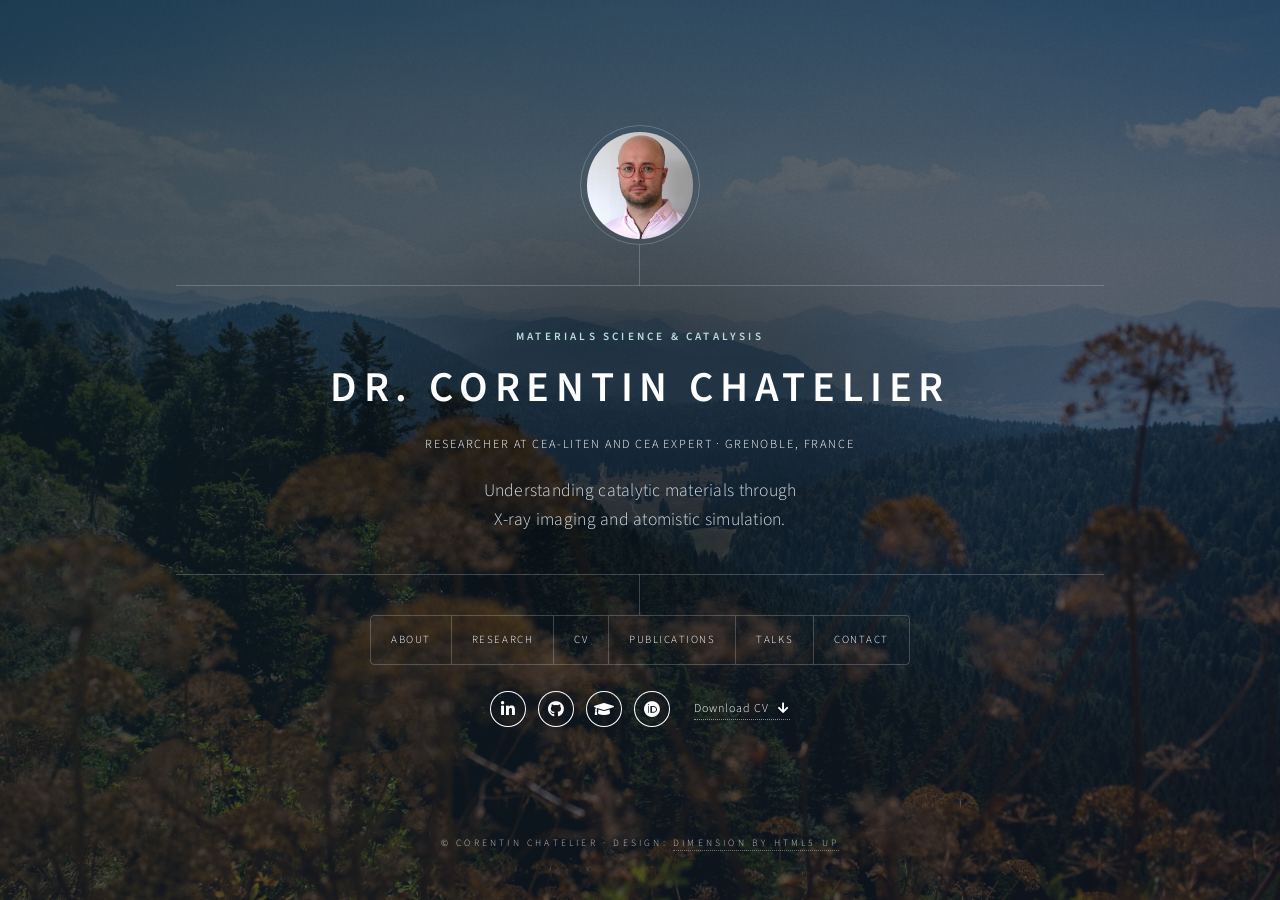
<file: index.html>
<!DOCTYPE html>
<!-- Dimension by HTML5 UP | html5up.net | @ajlkn
     Adapted for Corentin Chatelier. Template licensed under CC BY 3.0. -->
<html lang="en">
<head>
  <meta charset="utf-8">
  <meta name="viewport" content="width=device-width, initial-scale=1">
  <title>Dr. Corentin Chatelier | Materials science &amp; Catalysis</title>
  <meta name="description" content="Corentin Chatelier, researcher at CEA-Liten in Grenoble. Catalysis, X-ray diffraction and atomistic simulations. Research, publications, CV and contact.">
  <meta name="theme-color" content="#17232d">
  <meta property="og:type" content="website">
  <meta property="og:title" content="Dr. Corentin Chatelier | Materials science &amp; Catalysis">
  <meta property="og:description" content="Corentin Chatelier, researcher at CEA-Liten in Grenoble. Catalysis, X-ray diffraction and atomistic simulations. Research, publications, CV and contact.">
  <meta property="og:url" content="https://ccechatelier.github.io/">
  <meta property="og:locale" content="en_GB">
  <meta name="twitter:title" content="Dr. Corentin Chatelier | Materials science &amp; Catalysis">
  <meta name="twitter:description" content="Corentin Chatelier, researcher at CEA-Liten in Grenoble. Catalysis, X-ray diffraction and atomistic simulations. Research, publications, CV and contact.">
  <meta property="og:image" content="https://ccechatelier.github.io/images/social-card.png">
<meta property="og:image:alt" content="Dr. Corentin Chatelier — Materials science and catalysis">
<meta name="twitter:card" content="summary_large_image">
<meta name="twitter:image" content="https://ccechatelier.github.io/images/social-card.png">
  <link rel="canonical" href="https://ccechatelier.github.io/">
  <link rel="icon" href="images/favicon.ico" type="image/svg+xml">
  <link rel="stylesheet" href="assets/css/main.css">
  <link rel="stylesheet" href="assets/css/custom.css">
  <script src="assets/js/main.js" defer></script>
</head>
<body>
  <a class="skip-link" href="#about">Skip to content</a>
  <div id="wrapper">
    <header id="header">
      <div class="logo portrait"><img src="assets/img/CHATELIER_Corentin_2026.JPG" alt="Portrait of Corentin Chatelier" width="2766" height="3718" fetchpriority="high"></div>
      <div class="content"><div class="inner">
        <p class="eyebrow">Materials science &amp; Catalysis</p>
        <h1 id="home">Dr. Corentin Chatelier</h1>
        <p class="affiliation">Researcher at CEA-Liten and CEA Expert <span aria-hidden="true">·</span> Grenoble, France</p>
        <p class="intro">Understanding catalytic materials through<br> X-ray imaging and atomistic simulation.</p>
      </div></div>
      <nav aria-label="Main navigation"><ul><li><a href="#about">About</a></li><li><a href="#projects">Research</a></li><li><a href="#vita">CV</a></li><li><a href="#publications">Publications</a></li><li><a href="#conferences">Talks</a></li><li><a href="#contact">Contact</a></li></ul></nav>
      <div class="header-links"><ul class="icons"><li><a href="https://www.linkedin.com/in/corentin-chatelier/" class="icon brands fa-linkedin-in"><span class="label">LinkedIn</span></a></li><li><a href="https://github.com/ccechatelier/" class="icon brands fa-github"><span class="label">GitHub</span></a></li><li><a href="https://scholar.google.com/citations?hl=fr&amp;user=JMdqN-sAAAAJ&amp;view_op=list_works&amp;sortby=pubdate" class="icon solid fa-graduation-cap"><span class="label">Google Scholar</span></a></li><li><a href="https://orcid.org/0000-0002-0821-8309" class="icon brands fa-orcid"><span class="label">ORCID</span></a></li></ul><a class="cv-link" href="assets/pdf/CV_eng_online_v2.pdf" download>Download CV <span class="icon solid fa-arrow-down" aria-hidden="true"></span></a></div>
    </header>
    <main id="main"><article id="about" aria-labelledby="about-title" tabindex="-1">
      <a class="close" href="#home" aria-label="Close About me and return home">Close</a>
      <p class="eyebrow">Materials science · Catalysis</p><h2 class="major" id="about-title">About me</h2>
      <div class="intro-grid"><figure><img src="assets/img/about.jpg" width="400" height="400" alt="Corentin Chatelier working with surface science equipment" loading="lazy"><figcaption>From surface structure to catalytic properties.</figcaption></figure>
<div><p class="lead">I study how the structure of materials shapes their catalytic properties.</p>
<p>I am a researcher at CEA-Liten in Grenoble, with a PhD in Materials Science, an MSc in Materials Engineering and an engineering degree from Mines Nancy.</p></div></div>
<p>My research focuses on the catalytic properties of oxides, carbides, metallic and intermetallic (nano)materials for reduction and oxidation reactions, using a combination of experimental and theoretical approaches, such as Surface X-ray Diffraction (SXRD), Bragg Coherent X-ray Diffraction Imaging (BCDI), Molecular Statics, Molecular Dynamics, and Density Functional Theory (DFT).</p>
<dl class="facts"><div><dt>Journal articles</dt><dd>21</dd></div><div><dt>Theses</dt><dd>02</dd></div><div><dt>Research projects</dt><dd>04</dd></div></dl>
<p class="muted small">ORCID <a href="https://orcid.org/0000-0002-0821-8309">0000-0002-0821-8309</a></p>
<ul class="actions"><li><a class="button primary" href="assets/pdf/CV_eng_online_v2.pdf" download>Download CV <span class="icon solid fa-download" aria-hidden="true"></span></a></li><li><a class="button" href="#skills">Methods &amp; skills</a></li></ul>
      <nav class="article-nav" aria-label="Continue exploring"><a href="#projects">Research</a><a href="#vita">CV</a><a href="#publications">Publications</a><a href="#conferences">Talks</a><a href="#contact">Contact</a><a href="#home">Home</a></nav>
    </article><article id="skills" aria-labelledby="skills-title" tabindex="-1">
      <a class="close" href="#home" aria-label="Close Methods &amp; skills and return home">Close</a>
      <p class="eyebrow">Experiment ↔ Theory</p><h2 class="major" id="skills-title">Methods &amp; skills</h2>
      <p class="lead">Connecting experiments and atomistic modelling.</p><div class="skill-grid"><section><h3>Simulations</h3><ul><li>DFT simulations</li><li>Molecular statics simulations</li><li>Molecular dynamics simulations</li></ul></section><section><h3>X-ray Diffraction</h3><ul><li>Surface X-ray diffraction</li><li>Bragg Coherent Diffraction Imaging</li></ul></section><section><h3>Microscopy</h3><ul><li>Scanning Electron Microscopy</li><li>Scanning Tunneling Microscopy</li><li>Atomic Force Microscopy</li></ul></section><section><h3>Computing</h3><ul><li>Data processing</li><li>Python</li><li>Machine learning</li></ul></section></div><figure class="wide-image"><img src="assets/img/ID01.jpeg" width="1004" height="754" alt="Experimental equipment at the ESRF ID01 beamline" loading="lazy"><figcaption>ESRF · ID01 beamline.</figcaption></figure>
      <nav class="article-nav" aria-label="Continue exploring"><a href="#about">About</a><a href="#projects">Research</a><a href="#vita">CV</a><a href="#publications">Publications</a><a href="#conferences">Talks</a><a href="#contact">Contact</a><a href="#home">Home</a></nav>
    </article><article id="projects" aria-labelledby="projects-title" tabindex="-1">
      <a class="close" href="#home" aria-label="Close Research and return home">Close</a>
      <p class="eyebrow">Materials · Structure · Reactivity</p><h2 class="major" id="projects-title">Research</h2>
      <p class="lead">Four research directions, from intermetallic surfaces to CO<sub>2</sub> conversion.</p><div class="research-list"><section class="research-item"><span class="item-number">01</span><div><p class="eyebrow">2024 onwards</p><h3>Direct thermocatalytic conversion of CO<sub>2</sub> into liquid hydrocarbons using a combination of experimental and theoretical approaches</h3><p>Researcher at <a href="https://liten.cea.fr/cea-tech/liten">CEA Liten</a></p><p class="muted small"><b>Corentin Chatelier</b></p></div></section><section class="research-item"><span class="item-number">02</span><div><p class="eyebrow">2021 onwards</p><h3>Catalytic properties at the nanoscale probed by coherent diffraction imaging and DFT simulations</h3><p>Postdoctoral research within the <a href="http://carine-erc.eu/">CARINE ERC Project</a>. Collaboration between <a href="https://www.cea.fr/Pages/le-cea/les-centres-cea/grenoble.aspx">CEA Grenoble</a> (<a href="https://www.mem-lab.fr/Pages/NRX/Presentation.aspx">MEM/NRX team</a>) and <a href="https://www.esrf.fr/">ESRF</a> (<a href="https://www.esrf.fr/UsersAndScience/Experiments/XNP/ID01">ID01 beamline</a>).</p><p class="muted small"><b>Corentin Chatelier</b>, under the supervision of Marie-Ingrid Richard</p></div></section><section class="research-item"><span class="item-number">03</span><div><p class="eyebrow">2014 onwards</p><h3>Surface structures and catalytic properties of Al-based intermetallics</h3><p>PhD research at <a href="https://www.cnrs.fr/fr">CNRS</a>, with the collaboration of <a href="https://ijl.univ-lorraine.fr/">Institut Jean Lamour</a> and <a href="https://www.synchrotron-soleil.fr/fr">Synchrotron SOLEIL</a>. Scientific collaboration with <a href="https://www.ircelyon.univ-lyon1.fr/">IRCELYON</a> and <a href="https://sites.google.com/site/laurentcp/">Dr. Laurent Piccolo</a>.</p><p class="muted small"><b>Corentin Chatelier</b>, under the supervision of Émilie Gaudry and Alessandro Coati</p></div></section><section class="research-item"><span class="item-number">04</span><div><p class="eyebrow">2015–2017</p><h3>Precipitation analysis in X70 and L80 microalloyed steels</h3><p>MSc research in the <a href="https://sites.google.com/view/hhenein-ampl">AMPL Laboratory</a> of the <a href="https://www.ualberta.ca/index.html">University of Alberta</a>.</p><p class="muted small"><b>Corentin Chatelier</b>, under the supervision of Hani Henein</p></div></section></div><figure class="wide-image"><img src="assets/img/photo_team.jpg" alt="Research team photograph from the original site" loading="lazy"><figcaption>Research through collaboration.</figcaption></figure><a class="button" href="#skills">Explore methods &amp; skills</a>
      <nav class="article-nav" aria-label="Continue exploring"><a href="#about">About</a><a href="#vita">CV</a><a href="#publications">Publications</a><a href="#conferences">Talks</a><a href="#contact">Contact</a><a href="#home">Home</a></nav>
    </article><article id="vita" aria-labelledby="vita-title" tabindex="-1">
      <a class="close" href="#home" aria-label="Close Curriculum vitae and return home">Close</a>
      <p class="eyebrow">Experience &amp; Education</p><h2 class="major" id="vita-title">Curriculum vitae</h2>
      <p class="lead">A path through materials science, catalysis and X-ray imaging.</p>
<ul class="actions"><li><a href="assets/pdf/CV_eng_online_v2.pdf" class="button primary" download>Download CV (PDF)</a></li><li><a href="assets/pdf/CV_eng_online_v2.pdf" class="button">Read online</a></li></ul>
<p class="muted small">The PDF is an earlier CV, covering work through 2023. The timeline below includes the CEA-Liten position begun in 2024.</p><section id="experience"><h3 class="section-heading">Experience</h3><ol class="timeline"><li><p class="date">2024–present</p><div><h4>Researcher</h4><p>CEA-Liten - Grenoble, France</p></div></li><li><p class="date">2021–2024</p><div><h4>Postdoctoral Researcher</h4><p>CEA-Irig - ESRF - Grenoble, France</p></div></li><li><p class="date">2017–2020</p><div><h4>PhD Student</h4><p>CNRS - Institut Jean Lamour - Synchrotron SOLEIL, Nancy/Paris, France</p></div></li><li><p class="date">2015–2017</p><div><h4>Research Assistant</h4><p>University of Alberta, Edmonton, Canada</p></div></li><li><p class="date">2014–2015</p><div><h4>Research Intern</h4><p>Institut Jean Lamour - ESRF, Nancy/Grenoble, France</p></div></li></ol></section><section id="education"><h3 class="section-heading">Education</h3><ol class="timeline"><li><p class="date">2017–2020</p><div><h4>PhD in Materials Science</h4><p>Université de Lorraine, Nancy, France</p></div></li><li><p class="date">2015–2017</p><div><h4>MSc in Materials Engineering</h4><p>University of Alberta, Edmonton, Canada</p></div></li><li><p class="date">2013–2016</p><div><h4>Ingénieur Civil des Mines (equivalent MEng) - Materials Science and Engineering</h4><p>Mines Nancy, France</p></div></li><li><p class="date">2011–2013</p><div><h4>CPGE PC* (Physics-Chemistry-Mathematics, BSc level)</h4><p>Lycée du Parc, Lyon, France</p></div></li></ol></section><p class="muted">Additional teaching experience, awards, software skills and posters are included in the full PDF CV.</p>
      <nav class="article-nav" aria-label="Continue exploring"><a href="#about">About</a><a href="#projects">Research</a><a href="#publications">Publications</a><a href="#conferences">Talks</a><a href="#contact">Contact</a><a href="#home">Home</a></nav>
    </article><article id="publications" aria-labelledby="publications-title" tabindex="-1">
      <a class="close" href="#home" aria-label="Close Publications and return home">Close</a>
      <p class="eyebrow">Selected scientific record · 2016–2025</p><h2 class="major" id="publications-title">Publications</h2>
      <p class="lead">Publications &amp; theses</p><p>21 journal articles and 2 theses, with full references, abstracts and scientific figures.</p>
<p><a href="https://scholar.google.com/citations?hl=fr&amp;user=JMdqN-sAAAAJ&amp;view_op=list_works&amp;sortby=pubdate">View Google Scholar for the latest publications and citations <span aria-hidden="true">↗</span></a></p>
<div class="publication-controls" hidden><div><label for="publication-search">Search publications</label><input type="search" id="publication-search" placeholder="Title, author, journal or keyword…" autocomplete="off"></div><div><label for="publication-year">Year</label><select id="publication-year"><option value="all">All years</option><option value="2025">2025</option><option value="2024">2024</option><option value="2023">2023</option><option value="2022">2022</option><option value="2021">2021</option><option value="2020">2020</option><option value="2019">2019</option><option value="2018">2018</option><option value="2017">2017</option><option value="2016">2016</option></select></div></div><p id="publication-count" class="muted small" role="status" aria-live="polite">23 references</p><ol class="publication-list" reversed><li id="publication-23" class="publication" data-year="2025" value="23">
<div class="publication-summary"><img class="publication-cover" src="assets/img/cover_23_jco2util.gif" alt="" loading="lazy" width="78" height="104"><div><p class="eyebrow">2025 · Journal article · 23</p><h3><a href="https://www.sciencedirect.com/science/article/pii/S2212982025001738">State-of-the-art direct CO<sub>2</sub> hydrogenation to liquid hydrocarbons: Analysis of Fischer-Tropsch and methanol-mediated routes</a></h3><p class="authors">A.L.A. Marinho*, C. Panzone, A. Maarawi Chidraoui, A. Roussey*, A. Chappaz, <b>C. Chatelier</b>, J. Vachaud, V. Faucheux</p><p class="journal">J. CO<sub>2</sub> Util. 2025, 101, 103189</p></div></div>
<details><summary>Abstract, figure &amp; full reference</summary><div class="publication-detail"><p class="authors">Andre L.A. Marinho*, Carlotta Panzone, Antoinette Maarawi Chidraoui, Arthur Roussey*, Alban Chappaz, <b>Corentin Chatelier</b>, José Vachaud, Vincent Faucheux</p><p>The CO<sub>2</sub> hydrogenation process towards the production of liquid hydrocarbons appears to be a promising path to decarbonize the aviation sector. This process usually proceeds through tandem catalysis following two main pathways: Fischer-Tropsch (CO<sub>2</sub>-FTS) and Methanol (CO<sub>2</sub>-MeOH) routes, where the pathway is dependent on the catalytic material. In this review, we explore recent progress made in both routes for the production of liquid hydrocarbons, especially in light of growing knowledge about the optimization of catalyst composition. We systematically analyze the effect of different metal dopants and promoters in the catalytic performance and evolution of catalytic properties within the solid material. We also summarize key developments in kinetic and mechanism models, as well as highlight the reactor technologies and current applications in the world. Based on the analysis of more than 300 catalytic tests results available in the literature, our critical assessment reveals that the CO<sub>2</sub>-FTS route is more suitable to the production of long-chain hydrocarbons in actual stage, reaching higher selectivity towards liquid hydrocarbons at high CO<sub>2</sub> single-pass conversion. This review presents a pioneer study of data analysis comparing both routes, meanwhile helping academics and industry in their decision-making process for developing an economically viable industrial process.</p><figure><a href="assets/toc/toc_23.jpg"><img src="assets/toc/toc_23.jpg" alt="Scientific figure for: State-of-the-art direct CO2 hydrogenation to liquid hydrocarbons: Analysis of Fischer-Tropsch and methanol-mediated routes" loading="lazy"></a></figure><p class="reference-link"><a href="https://www.sciencedirect.com/science/article/pii/S2212982025001738">10.1016/j.jcou.2025.103189 <span aria-hidden="true">↗</span></a></p></div></details></li><li id="publication-22" class="publication" data-year="2025" value="22">
<div class="publication-summary"><img class="publication-cover" src="assets/img/cover_22_appcatb.gif" alt="" loading="lazy" width="78" height="104"><div><p class="eyebrow">2025 · Journal article · 22</p><h3><a href="https://www.sciencedirect.com/science/article/abs/pii/S0926337325010380">Dynamic structural changes of ensemble and single supported Pt particles during ammonia oxidation</a></h3><p class="authors">D. Simonne*, M.I. Richard, M. Dupraz, A. Vlad, Y. Garreau, <b>C. Chatelier</b>, B. Voisin, C. Atlan, S. Yehya, M. Levi, E. Rabkin, A. Coati, A. Resta</p><p class="journal">App. Cat. B 2025, 383, 126055</p></div></div>
<details><summary>Abstract, figure &amp; full reference</summary><div class="publication-detail"><p class="authors">David Simonne*, Marie-Ingrid Richard, Maxime Dupraz, Alina Vlad, Yves Garreau, <b>Corentin Chatelier</b>, Benjamin Voisin, Clément Atlan, Sarah Yehya, Mor Levi, Eugen Rabkin, Alessandro Coati, Andrea Resta</p><p>Platinum and its alloys remain the state-of-the-art catalysts for selective nitric oxide production via ammonia oxidation. Yet improving efficiency, selectivity, and stability is a century-old challenge. Operando diffraction techniques are combined with mass spectrometry to investigate structural dynamics of ensemble and single alpha-Al<sub>2</sub>O<sub>3</sub>-supported Pt crystalline particles under realistic reaction conditions. Only by switching from ensemble averaging methods such as surface X-ray diffraction to single-particle sensitive Bragg coherent diffraction imaging can we identify distinct strain and morphology responses between particle types. Large and elongated particles exhibit annealing-induced misfit strain and a stable morphology during the reaction, while smaller, round, and low-strain particles display surface roughening and defect evolution at 400 °C, coinciding with enhanced NO selectivity. Notably, NH3 exposure at 600 °C reverses facet strain. These findings highlight the critical role of nanoscale strain and morphology in catalyst performance and demonstrate the power of multi-techniques operando approaches to guide the design of next-generation catalytic materials.</p><figure><a href="assets/toc/toc_22.jpg"><img src="assets/toc/toc_22.jpg" alt="Scientific figure for: Dynamic structural changes of ensemble and single supported Pt particles during ammonia oxidation" loading="lazy"></a></figure><p class="reference-link"><a href="https://www.sciencedirect.com/science/article/abs/pii/S0926337325010380">10.1016/j.apcatb.2025.126055 <span aria-hidden="true">↗</span></a></p></div></details></li><li id="publication-21" class="publication" data-year="2025" value="21">
<div class="publication-summary"><img class="publication-cover" src="assets/img/cover_21_acsaem.jpg" alt="" loading="lazy" width="78" height="104"><div><p class="eyebrow">2025 · Journal article · 21</p><h3><a href="https://pubs.acs.org/doi/abs/10.1021/acsaem.5c00228">Kinetics of Hydrogen Absorption in Individual α-Phase Palladium Nanoparticles</a></h3><p class="authors">K. Olson*, A. Viola, E. Bellec, C. Atlan, <b>C. Chatelier</b>, M. Grimes, B. Gilles, T. Schülli, S. Leake, M. Vandichel, F. Maillard and M.-I. Richard*</p><p class="journal">ACS Appl. Energy Mater. 2025, 8, 14, 10256-10264</p></div></div>
<details><summary>Abstract, figure &amp; full reference</summary><div class="publication-detail"><p class="authors">Kyle J. Olson*, Arnaud Viola, Ewen Bellec, Clément Atlan, <b>Corentin Chatelier</b>, Michael Grimes, Bruno Gilles, Tobias U. Schülli, Steven J. Leake, Matthias Vandichel, Frédéric Maillard and Marie-Ingrid Richard*</p><p>Palladium hydrogen is a useful model in the study of both hydrogen absorption for energy storage, and lattice gas systems for fundamental thermodynamic models. Using in situ time-resolved X-ray nanodiffraction at the fourth generation Extremely Brilliant Source of the European Synchrotron (ESRF-EBS), the kinetics of hydrogen absorption in individual α phase Pd nanoparticles is examined. Hydrogen absorption kinetics in a gas reactor and an electrochemical cell are compared. Combining the individual nanoparticle X-ray measurements with chronoamperometry measurements, the kinetics of the ensemble of Pd nanoparticles on the glassy carbon substrate is compared with kinetics at the single nanoparticle level. Hydrogen absorption in α phase Pd in the electrochemical system is found to be slower than that of the gas system. Furthermore, the absorption in the electrochemical system slows down as the electrochemical potential is lowered. This slow down is found to be directly related to the increasing hydrogen absorption per step in electrode potential. Furthermore, differences between absorbed-quantity normalized absorption times is seen between the hydrogen and deuterium absorbates. Sievert&#x27;s law of absorption is also shown to hold for individual Pd nanoparticles in the α phase.</p><figure><a href="assets/toc/toc_21.jpg"><img src="assets/toc/toc_21.jpg" alt="Scientific figure for: Kinetics of Hydrogen Absorption in Individual α-Phase Palladium Nanoparticles" loading="lazy"></a></figure><p class="reference-link"><a href="https://pubs.acs.org/doi/abs/10.1021/acsaem.5c00228">10.1021/acsaem.5c00228 <span aria-hidden="true">↗</span></a></p></div></details></li><li id="publication-20" class="publication" data-year="2025" value="20">
<div class="publication-summary"><img class="publication-cover" src="assets/img/cover_20_jacs.jpg" alt="" loading="lazy" width="78" height="104"><div><p class="eyebrow">2025 · Journal article · 20</p><h3><a href="https://pubs.acs.org/doi/10.1021/jacs.5c05102">Probing Strain in Individual Palladium Nanocrystals during Electrochemically Induced Phase Transitions</a></h3><p class="authors">C. Atlan*, <b>C. Chatelier</b>, A. Ngoipala, K. Olson, A. Viola, E. Bellec, M. Grimes, B. Gilles, M. Qamar, M. Mrovec, S. Leake, J. Eymery, T. Schülli, M. Vandichel, M.-I. Richard* and F. Maillard*</p><p class="journal">J. Am. Chem. Soc. 2025, 147, 29, 25417-25428</p></div></div>
<details><summary>Abstract, figure &amp; full reference</summary><div class="publication-detail"><p class="authors">Clément Atlan*, <b>Corentin Chatelier</b>, Apinya Ngoipala, Kyle Olson, Arnaud Viola, Ewen Bellec, Michael Grimes, Bruno Gilles, Minaam Qamar, Matous Mrovec, Steven J. Leake, Joël Eymery, Tobias U. Schülli, Matthias Vandichel, Marie-Ingrid Richard* and Frédéric Maillard*</p><p>The palladium-hydrogen system plays a crucial role in catalysis, hydrogen production and storage, hydrogen embrittlement, and sensing technologies. Understanding the transition of palladium nanocrystals (NCs) from the hydrogen-poor (α) phase to the hydrogen-rich (β) phase is crucial for elucidating hydrogen absorption/desorption mechanisms as well as related phenomena such as hydrogen trapping. In this study, we carefully minimized undesired X-ray beam effects and used in situ Bragg coherent diffraction imaging under electrochemical control to map the strain and lattice parameter distribution within individual palladium NCs across electrochemical potentials relevant to hydrogen absorption and desorption. Lattice parameter changes in both α and β phases are tracked, and reversible strain inversion during the α-to-β phase transition is observed. Through strain and reciprocal space analysis and molecular simulations, a model for the α-to-β phase transition is proposed, which includes a hydrogen-saturated subsurface shell, hydrogen depletion from the α phase during β phase nucleation, and propagation of the β phase in a spherical-cap fashion.</p><figure><a href="assets/toc/toc_20.jpg"><img src="assets/toc/toc_20.jpg" alt="Scientific figure for: Probing Strain in Individual Palladium Nanocrystals during Electrochemically Induced Phase Transitions" loading="lazy"></a></figure><p class="reference-link"><a href="https://pubs.acs.org/doi/10.1021/jacs.5c05102">10.1021/jacs.5c05102 <span aria-hidden="true">↗</span></a></p></div></details></li><li id="publication-19" class="publication" data-year="2025" value="19">
<div class="publication-summary"><img class="publication-cover" src="assets/img/cover_19_actamat.gif" alt="" loading="lazy" width="78" height="104"><div><p class="eyebrow">2025 · Journal article · 19</p><h3><a href="https://www.sciencedirect.com/science/article/pii/S1359645425004173">Giant transformation strain and rotation in Ni-Pt nanoparticles caused by atomic ordering</a></h3><p class="authors">M. Levi, A. Bisht, <b>C. Chatelier</b>, C. Atlan, J. Eymery, S. Leake, P. Boesecke, M.-I. Richard and E. Rabkin*</p><p class="journal">Acta Mat. 2025, 294, 121129</p></div></div>
<details><summary>Abstract, figure &amp; full reference</summary><div class="publication-detail"><p class="authors">Mor Levi, Anuj Bisht, <b>Corentin Chatelier</b>, Clément Atlan, Joël Eymery, Steven J. Leake, Peter Boesecke, Marie-Ingrid Richard and Eugen Rabkin*</p><p>We fabricated single crystalline faceted nanoparticles of near-stoichiometric NiPt alloy employing the solid state dewetting of Ni-Pt bilayers deposited on a sapphire substrate. The particles were annealed within the stability range of the ordered L10 phase. We uncovered recurrent changes of the fraction of disordered (100)-oriented particles, characterized by intermittent disorder-order transformations coupled with particle reorientation. The nucleation and expansion of ordered domains within the disordered (111)-oriented particles resulted in an increase of internal stresses and concomitant nucleation of twinning dislocations. Subsequent out-of-plane rotation via twinning has resulted in intermittent nanoparticles disordering due to the slip geometry in the ordered L10 phase. Notably, the re-orienting particles exhibited a macroscopic linear transformation strain reaching a value of 23 %. The discovery of ordering-induced particle rotation and reorientation in our study introduces a novel approach for engineering the functional properties of supported metal nanoparticles.</p><figure><a href="assets/toc/toc_19.jpg"><img src="assets/toc/toc_19.jpg" alt="Scientific figure for: Giant transformation strain and rotation in Ni-Pt nanoparticles caused by atomic ordering" loading="lazy"></a></figure><p class="reference-link"><a href="https://www.sciencedirect.com/science/article/pii/S1359645425004173">10.1016/j.actamat.2025.121129 <span aria-hidden="true">↗</span></a></p></div></details></li><li id="publication-18" class="publication" data-year="2024" value="18">
<div class="publication-summary"><img class="publication-cover" src="assets/img/cover_18_acsnano_true.jpg" alt="" loading="lazy" width="78" height="104"><div><p class="eyebrow">2024 · Journal article · 18</p><h3><a href="https://pubs.acs.org/doi/full/10.1021/acsnano.4c04127">Capturing Catalyst Strain Dynamics during <i>Operando</i> CO Oxidation</a></h3><p class="authors">M. Grimes*, C. Atlan, <b>C. Chatelier</b>, E. Bellec, K. Olson, D. Simonne, M. Levi, T. U. Schülli, S. Leake, E. Rabkin, J. Eymery, and M.-I. Richard*</p><p class="journal">ACS Nano, 2024, 18(30), 19608-19617</p></div></div>
<details><summary>Abstract, figure &amp; full reference</summary><div class="publication-detail"><p class="authors">Michael Grimes*, Clément Atlan, <b>Corentin Chatelier</b>, Ewen Bellec, Kyle Olson, David Simonne, Mor Levi, Tobias U. Schülli, Seven Leake, Eugen Rabkin, Joël Eymery, and Marie-Ingrid Richard*</p><p>Understanding the strain dynamic behavior of catalysts is crucial for the development of cost-effective, efficient, stable, and long-lasting catalysts. Using time-resolved Bragg coherent diffraction imaging at the fourth generation Extremely Brilliant Source of the European Synchrotron (ESRF-EBS), we achieved subsecond time resolution during operando chemical reactions. Upon investigation of Pt nanoparticles during CO oxidation, the three-dimensional strain profile highlights significant changes in the surface and subsurface regions, where localized strain is probed along the [111] direction. Notably, a rapid increase in tensile strain was observed at the top and bottom Pt {111} facets during CO adsorption. Moreover, we detected oscillatory strain changes (6.4 s period) linked to CO adsorption during oxidation, where a time resolution of 0.25 s was achieved. This approach allows for the study of adsorption dynamics of catalytic nanomaterials at the single-particle level under operando conditions, which provides insight into nanoscale catalytic mechanisms.</p><figure><a href="assets/toc/toc_18.jpeg"><img src="assets/toc/toc_18.jpeg" alt="Scientific figure for: Capturing Catalyst Strain Dynamics during Operando CO Oxidation" loading="lazy"></a></figure><p class="reference-link"><a href="https://pubs.acs.org/doi/full/10.1021/acsnano.4c04127">10.1021/acsnano.4c04127 <span aria-hidden="true">↗</span></a></p></div></details></li><li id="publication-17" class="publication" data-year="2024" value="17">
<div class="publication-summary"><img class="publication-cover" src="assets/img/cover_17_acsnano_true.jpg" alt="" loading="lazy" width="78" height="104"><div><p class="eyebrow">2024 · Journal article · 17</p><h3><a href="https://pubs.acs.org/doi/full/10.1021/acsnano.3c11534">Unveiling Core-Shell Structure Formation in a Ni<sub>3</sub>Fe Nanoparticle with In Situ Multi-Bragg Coherent Diffraction Imaging</a></h3><p class="authors"><b>C. Chatelier*</b>, C. Atlan, M. Dupraz, S. Leake, N. Li, T. U. Schülli, M. Levi, E. Rabkin, L. Favre, S. Labat, J. Eymery, and M.-I. Richard*</p><p class="journal">ACS Nano, 2024, 18(21), 13517-13527</p></div></div>
<details><summary>Abstract, figure &amp; full reference</summary><div class="publication-detail"><p class="authors"><b>Corentin Chatelier*</b>, Clément Atlan, Maxime Dupraz, Steven Leake, Ni Li, Tobias U. Schülli, Mor Levi, Eugen Rabkin, Luc Favre, Stéphane Labat, Joël Eymery, and Marie-Ingrid Richard*</p><p>Solid-state reactions play a key role in materials science. The evolution of the structure of a single 350 nm Ni<sub>3</sub>Fe nanoparticle, i.e., its morphology (facets) as well as its deformation field, has been followed by applying multireflection Bragg coherent diffraction imaging. Through this approach, we unveiled a demixing process that occurs at high temperatures (600 °C) under an Ar atmosphere. This process leads to the gradual emergence of a highly strained core-shell structure, distinguished by two distinct lattice parameters with a difference of 0.4%. Concurrently, this transformation causes the facets to vanish, ultimately yielding a rounded core-shell nanoparticle. This final structure comprises a Ni<sub>3</sub>Fe core surrounded by a 40 nm Ni-rich outer shell due to preferential iron oxidation. Providing in situ 3D imaging of the lattice parameters at the nanometer scale while varying the temperature, this study─with the support of atomistic simulations─not only showcases the power of in situ multireflection BCDI but also provides valuable insights into the mechanisms at work during a solid-state reaction characterized by a core-shell transition.</p><figure><a href="assets/toc/toc_17.jpeg"><img src="assets/toc/toc_17.jpeg" alt="Scientific figure for: Unveiling Core-Shell Structure Formation in a Ni3Fe Nanoparticle with In Situ Multi-Bragg Coherent Diffraction Imaging" loading="lazy"></a></figure><p class="reference-link"><a href="https://pubs.acs.org/doi/full/10.1021/acsnano.3c11534">10.1021/acsnano.3c11534 <span aria-hidden="true">↗</span></a></p></div></details></li><li id="publication-16" class="publication" data-year="2023" value="16">
<div class="publication-summary"><img class="publication-cover" src="assets/img/cover_16_acsanm.jpg" alt="" loading="lazy" width="78" height="104"><div><p class="eyebrow">2023 · Journal article · 16</p><h3><a href="https://pubs.acs.org/doi/full/10.1021/acsanm.3c01145">Taking Bragg Coherent Diffraction Imaging to Higher Energies at Fourth Generation Synchrotrons: Nanoscale Characterization</a></h3><p class="authors">M.-I. Richard*, I. Martens, M. Dupraz, J. Drnec, V. Honkimäki, <b>C. Chatelier</b>, C. Atlan, M. Mirolo, M. Levi, E. Rabkin, J. Eymery, A. Naidu, T. U. Schülli, and S. J. Leake</p><p class="journal">ACS Applied Nano Materials, 2023, 12(6), 10246-10255</p></div></div>
<details><summary>Abstract, figure &amp; full reference</summary><div class="publication-detail"><p class="authors">Marie-Ingrid Richard*, Isaac Martens, Maxime Dupraz, Jakub Drnec, Veijo Honkimäki, <b>Corentin Chatelier</b>, Clément Atlan, Marta Mirolo, Mor Levi, Eugen Rabkin, Joël Eymery, Akshata Naidu, Tobias U. Schülli, and Steven J. Leake</p><p>High-energy Bragg coherent diffraction imaging (BCDI) can enable three-dimensional imaging of atomic structure within individual crystallites in complex environments. Here, we show that sufficient coherent photon flux is available to extend the BCDI technique to higher energies to (1) obtain improved strain information and sensitivity at the nanoscale with higher order Bragg reflections, (2) exploit BCDI in embedded materials or complex operando environments, (3) reduce X-ray induced sample modification, and (4) minimize dynamical scattering effects. We demonstrate the nanoscale imaging technique on the same sub-micrometer sized crystal at 8.5, 19.9, and 33.4 keV by taking advantage of the brilliance and coherence of the fourth generation EBS of the ID01 beamline at ESRF.</p><figure><a href="assets/toc/toc_16.png"><img src="assets/toc/toc_16.png" alt="Scientific figure for: Taking Bragg Coherent Diffraction Imaging to Higher Energies at Fourth Generation Synchrotrons: Nanoscale Characterization" loading="lazy"></a></figure><p class="reference-link"><a href="https://pubs.acs.org/doi/full/10.1021/acsanm.3c01145">10.1021/acsanm.3c01145 <span aria-hidden="true">↗</span></a></p></div></details></li><li id="publication-15" class="publication" data-year="2023" value="15">
<div class="publication-summary"><img class="publication-cover" src="assets/img/cover_15_natmat.png" alt="" loading="lazy" width="78" height="104"><div><p class="eyebrow">2023 · Journal article · 15</p><h3><a href="https://www.nature.com/articles/s41563-023-01528-x">Imaging the strain evolution of a platinum nanoparticle under electrochemical control</a></h3><p class="authors">C. Atlan*, <b>C. Chatelier*</b>, I. Martens, M. Dupraz, A. Viola, N. Li, L. Gao, S. Leake, T. Schulli, J. Eymery, F. Maillard*, M.-I. Richard*</p><p class="journal">Nature Materials, 2023, 22(6), 754-761</p></div></div>
<details><summary>Abstract, figure &amp; full reference</summary><div class="publication-detail"><p class="authors">Clément Atlan*, <b>Corentin Chatelier</b>*, Isaac Martens, Maxime Dupraz, Arnaud Viola, Ni Li, Lu Gao, Steven Leake, Tobias Schulli, Joël Eymery, Frédéric Maillard*, Marie-Ingrid Richard*</p><p>Surface strain is widely employed in gas phase catalysis and electrocatalysis to control the binding energies of adsorbates on active sites. However, in situ or operando strain measurements are experimentally challenging, especially on nanomaterials. Here we exploit coherent diffraction at the new fourth-generation Extremely Brilliant Source of the European Synchrotron Radiation Facility to map and quantify strain within individual Pt catalyst nanoparticles under electrochemical control. Three-dimensional nanoresolution strain microscopy, together with density functional theory and atomistic simulations, show evidence of heterogeneous and potential-dependent strain distribution between highly coordinated ({100} and {111} facets) and undercoordinated atoms (edges and corners), as well as evidence of strain propagation from the surface to the bulk of the nanoparticle. These dynamic structural relationships directly inform the design of strain-engineered nanocatalysts for energy storage and conversion applications.</p><figure><a href="assets/toc/toc_15.png"><img src="assets/toc/toc_15.png" alt="Scientific figure for: Imaging the strain evolution of a platinum nanoparticle under electrochemical control" loading="lazy"></a></figure><p class="reference-link"><a href="https://www.nature.com/articles/s41563-023-01528-x">nature.com/articles/s41563-023-01528-x <span aria-hidden="true">↗</span></a></p></div></details></li><li id="publication-14" class="publication" data-year="2023" value="14">
<div class="publication-summary"><img class="publication-cover" src="assets/img/cover_14_acsami.jpg" alt="" loading="lazy" width="78" height="104"><div><p class="eyebrow">2023 · Journal article · 14</p><h3><a href="https://pubs.acs.org/doi/full/10.1021/acsami.2c22886">Revealing the epitaxial interface between Al<sub>13</sub>Fe<sub>4</sub> and Al<sub>5</sub>Fe<sub>2</sub> enabling atomic Al interdiffusion</a></h3><p class="authors"><b>C. Chatelier</b>, K. Anand, P. Gille, M.-C. de Weerd, J. Ledieu, V. Fournée, A. Resta, A. Vlad, Y. Garreau, A. Coati, É. Gaudry*</p><p class="journal">ACS Applied Materials and Interfaces, 2023, 15(15), 19593-19603</p></div></div>
<details><summary>Abstract, figure &amp; full reference</summary><div class="publication-detail"><p class="authors"><b>Corentin Chatelier</b>, Kanika Anand, Peter Gille, Marie-Cécile de Weerd, Julian Ledieu, Vincent Fournée, Andrea Resta, Alina Vlad, Yves Garreau, Alessandro Coati, Émilie Gaudry*</p><p>Steel is the most commonly manufactured material in the world. Its performances can be improved by hot-dip coating with the low weight aluminum metal. The structure of the Al∥Fe interface, which is known to contain a buffer layer made of complex intermetallic compounds such as Al<sub>5</sub>Fe<sub>2</sub> and Al<sub>13</sub>Fe<sub>4</sub>, is crucial for the properties. On the basis of surface X-ray diffraction, combined with theoretical calculations, we derive in this work a consistent model at the atomic scale for the complex Al<sub>13</sub>Fe<sub>4</sub>(010)∥Al<sub>5</sub>Fe<sub>2</sub>(001) interface. The epitaxial relationships are found to be [130]Al<sub>5</sub>Fe<sub>2</sub>∥[010]Al<sub>13</sub>Fe<sub>4</sub> and [1<span class="overline">1</span>0]Al<sub>5</sub>Fe<sub>2</sub>∥[100]Al<sub>13</sub>Fe<sub>4</sub>. Molecular dynamics simulations suggest a mechanism of Al diffusion to explain the formation of the complex Al<sub>13</sub>Fe<sub>4</sub> and Al<sub>5</sub>Fe<sub>2</sub> phases at the Al∥Fe interface.</p><figure><a href="assets/toc/toc_14.png"><img src="assets/toc/toc_14.png" alt="Scientific figure for: Revealing the epitaxial interface between Al13Fe4 and Al5Fe2 enabling atomic Al interdiffusion" loading="lazy"></a></figure><p class="reference-link"><a href="https://pubs.acs.org/doi/full/10.1021/acsami.2c22886">10.1021/acsami.2c22886 <span aria-hidden="true">↗</span></a></p></div></details></li><li id="publication-13" class="publication" data-year="2022" value="13">
<div class="publication-summary"><img class="publication-cover" src="assets/img/cover_13_jac.gif" alt="" loading="lazy" width="78" height="104"><div><p class="eyebrow">2022 · Journal article · 13</p><h3><a href="https://doi.org/10.1107/S1600576722005854">Gwaihir: Jupyter Notebook graphical user interface for Bragg Coherent Diffraction Imaging</a></h3><p class="authors">D. Simonne*, J. Carnis, C. Atlan, <b>C. Chatelier</b>, V. Favre-Nicolin, M. Dupraz, S. J. Leake, A. Resta, A. Coati, M.-I. Richard</p><p class="journal">Journal of Applied Crystallography, 2022, 55(4), 1045-1054</p></div></div>
<details><summary>Abstract, figure &amp; full reference</summary><div class="publication-detail"><p class="authors">David Simonne*, Jérôme Carnis, Clément Atlan, <b>Corentin Chatelier</b>, Vincent Favre-Nicolin, Maxime Dupraz, Steven J. Leake, Andrea Resta, Alessandro Coati, Marie-Ingrid Richard</p><p>Bragg coherent X-ray diffraction is a nondestructive method for probing material structure in three dimensions at the nanoscale, with unprecedented resolution in displacement and strain fields. This work presents Gwaihir, a user-friendly and open-source tool to process and analyze Bragg coherent X-ray diffraction data. It integrates the functionalities of the existing packages bcdi and PyNX in the same toolbox, creating a natural workflow and promoting data reproducibility. Its graphical interface, based on Jupyter Notebook widgets, combines an interactive approach for data analysis with a powerful environment designed to link large-scale facilities and scientists.</p><figure><a href="assets/toc/toc_13.png"><img src="assets/toc/toc_13.png" alt="Scientific figure for: Gwaihir: Jupyter Notebook graphical user interface for Bragg Coherent Diffraction Imaging" loading="lazy"></a></figure><p class="reference-link"><a href="https://doi.org/10.1107/S1600576722005854">10.1107/S1600576722005854 <span aria-hidden="true">↗</span></a></p></div></details></li><li id="publication-12" class="publication" data-year="2022" value="12">
<div class="publication-summary"><img class="publication-cover" src="assets/img/cover_12_natcomm.jpg" alt="" loading="lazy" width="78" height="104"><div><p class="eyebrow">2022 · Journal article · 12</p><h3><a href="https://www.nature.com/articles/s41467-022-30592-1">Imaging the facet surface strain state of supported multi-faceted Pt nanoparticles during reaction</a></h3><p class="authors">M. Dupraz*, N. Li, J. Carnis, L. Wu, S. Labat, <b>C. Chatelier</b>, R. van de Poll, J. P. Hofmann, E. Almog, S. J. Leake, Y. Watier, S. Lazarev, F. Westermeier, M. Sprung, E. J. M. Hensen, O. Thomas, E. Rabkin, Marie-Ingrid Richard*</p><p class="journal">Nature Communications, 2022, 13(1), 3529</p></div></div>
<details><summary>Abstract, figure &amp; full reference</summary><div class="publication-detail"><p class="authors">Maxime Dupraz*, Ni Li, Jérôme Carnis, Longfei Wu, Stéphane Labat, <b>Corentin Chatelier</b>, Rim van de Poll, Jan P. Hofmann, Ehud Almog, Steven J. Leake, Yves Watier, Sergey Lazarev, Fabian Westermeier, Michael Sprung, Emiel J. M. Hensen, Olivier Thomas, Eugen Rabkin, Marie-Ingrid Richard*</p><p>Nanostructures with specific crystallographic planes display distinctive physico-chemical properties because of their unique atomic arrangements, resulting in widespread applications in catalysis, energy conversion or sensing. Understanding strain dynamics and their relationship with crystallographic facets have been largely unexplored. Here, we reveal in situ, in three-dimensions and at the nanoscale, the volume, surface and interface strain evolution of single supported platinum nanocrystals during reaction using coherent x-ray diffractive imaging. Interestingly, identical {hkl} facets show equivalent catalytic response during non-stoichiometric cycles. Large strain variations are observed in localised areas, in particular in the vicinity of the substrate/particle interface, suggesting a significant influence of the substrate on the reactivity. These findings will improve the understanding of dynamic properties in catalysis and related fields.</p><figure><a href="assets/toc/toc_12.png"><img src="assets/toc/toc_12.png" alt="Scientific figure for: Imaging the facet surface strain state of supported multi-faceted Pt nanoparticles during reaction" loading="lazy"></a></figure><p class="reference-link"><a href="https://www.nature.com/articles/s41467-022-30592-1">nature.com/articles/s41467-022-30592-1 <span aria-hidden="true">↗</span></a></p></div></details></li><li id="publication-11" class="publication" data-year="2021" value="11">
<div class="publication-summary"><img class="publication-cover" src="assets/img/cover_11_nanoscale.jpg" alt="" loading="lazy" width="78" height="104"><div><p class="eyebrow">2021 · Journal article · 11</p><h3><a href="https://doi.org/10.1039/D1NR02407H">Two-dimensional oxide quasicrystal approximants with tunable electronic and magnetic properties</a></h3><p class="authors">T. Trevizam Dorini, F. Brix, <b>C. Chatelier</b>, A. Kokalj, É. Gaudry*</p><p class="journal">Nanoscale, 2021, 13, 10771-10779</p></div></div>
<details><summary>Abstract, figure &amp; full reference</summary><div class="publication-detail"><p class="authors">Thiago Trevizam Dorini, Florian Brix, <b>Corentin Chatelier</b>, Anton Kokalj, Émilie Gaudry*</p><p>Recently, the discovery of the quasiperiodic order in ultra-thin perovskite films reinvigorated the field of 2-dimensional oxides on metals, and raised the question of the reasons behind the emergence of the quasiperiodic order in these systems. The effect of size-mismatch between the two separate systems has been widely reported as a key factor governing the formation of new oxide structures on metals. Herein, we show that electronic effects can play an important role as well. To this end, the structural, thermodynamic, electronic and magnetic properties of freestanding two-dimensional oxide quasicrystalline approximants and their characteristics when deposited over metallic substrates are systematically investigated to unveil the structure-property relationships within the series. Our thermodynamic approach suggests that the formation of these aperiodic systems is likely for a wide range of compositions. This work provides well-founded general insights into the driving forces behind the emergence of the quasiperiodic order in ternary oxides grown on elemental metals and offers guidelines for the discovery of new oxide quasicrystalline ultra-thin films with interesting physical properties.</p><figure><a href="assets/toc/toc_11.png"><img src="assets/toc/toc_11.png" alt="Scientific figure for: Two-dimensional oxide quasicrystal approximants with tunable electronic and magnetic properties" loading="lazy"></a></figure><p class="reference-link"><a href="https://doi.org/10.1039/D1NR02407H">10.1039/D1NR02407H <span aria-hidden="true">↗</span></a></p></div></details></li><li id="publication-10" class="publication" data-year="2021" value="10">
<div class="publication-summary"><img class="publication-cover" src="assets/img/cover_10_ul.png" alt="" loading="lazy" width="78" height="104"><div><p class="eyebrow">2021 · PhD thesis · 10</p><h3><a href="https://hal.univ-lorraine.fr/tel-03254779">On the surface structures and catalytic properties of Al-based intermetallics</a></h3><p class="authors"><b>Corentin Chatelier</b></p><p class="journal">PhD thesis, Université de Lorraine, 2021</p></div></div>
<details><summary>Abstract, figure &amp; full reference</summary><div class="publication-detail"><p class="authors"><b>Corentin Chatelier</b></p><p>Replacing noble metal (Pd, Pt, Au) catalysts with inexpensive, environmentally harmless, active, selective, and stable substitutes is a big challenge for the chemical industry. Several aluminium-based complex intermetallic compounds have shown promises for alkynes and alkenes hydrogenation reactions, which are of interest in the chemical industry. It is the case for Al<sub>5</sub>Co<sub>2</sub>, Al<sub>13</sub>Co<sub>4</sub> and Al<sub>13</sub>Fe<sub>4</sub> quasicrystalline approximants. The study of their catalytic properties demands different approaches, both theoretical and experimental, in order to determine first their surface structures under ultra-high vacuum or reaction conditions, then their catalytic properties. The combination of surface science experiments (scanning tunneling microscopy, surface X-ray diffraction) and theoretical chemistry calculations (surface energies, adsorption energies and reaction pathways) allows for a better understanding of the key parameters behind the promising catalytic properties of these materials.</p><figure><a href="assets/toc/toc_10.png"><img src="assets/toc/toc_10.png" alt="Scientific figure for: On the surface structures and catalytic properties of Al-based intermetallics" loading="lazy"></a></figure><p class="reference-link"><a href="https://hal.univ-lorraine.fr/tel-03254779">hal.univ-lorraine.fr/tel-03254779 <span aria-hidden="true">↗</span></a></p></div></details></li><li id="publication-9" class="publication" data-year="2020" value="9">
<div class="publication-summary"><img class="publication-cover" src="assets/img/cover_9_jpcc.jpg" alt="" loading="lazy" width="78" height="104"><div><p class="eyebrow">2020 · Journal article · 09</p><h3><a href="https://doi.org/10.1021/acs.jpcc.0c07128">Ammonia oxidation over a Pt<sub>25</sub>Rh<sub>75</sub>(001) model catalyst surface: an operando study</a></h3><p class="authors">A. Resta*, U. Hejral, S. Blomberg, S. Albertin, A. Vlad, Y. Garreau, <b>C. Chatelier</b>, F. Venturini, P. Ferrer-Escorihuela, G. Held, D. Grinter, E. Lundgren, A. Coati</p><p class="journal">The Journal of Physical Chemistry C, 2020, 124(40), 22192-22199</p></div></div>
<details><summary>Abstract, figure &amp; full reference</summary><div class="publication-detail"><p class="authors">Andrea Resta*, Uta Hejral, Sara Blomberg, Stefano Albertin, Alina Vlad, Yves Garreau, <b>Corentin Chatelier</b>, Federica Venturini, Pilar Ferrer-Escorihuela, Georg Held, Dave Grinter, Edvin Lundgren, Alessandro Coati</p><p>The ammonia oxidation reaction over a PtRh binary alloy has been studied with a surface science approach by operando techniques such as near-ambient pressure X-ray photoemission spectroscopy (NAP-XPS) and surface X-ray diffraction (SXRD) combined with mass spectrometry. The article will explore the surface evolution across five different oxygen to ammonia ratios in the millibar regime for two different temperatures. The presented data set allows us to link variations in the atomic structures measured by diffraction methods and surface species information from NAP-XPS to reaction products in the gas phase. We will show that NO production coincides with significant changes of the surface structure and the formation of a RhO2 surface oxide. It was also observed that the RhO2 surface oxide only fully forms when the nitrogen signal in the N1s has disappeared.</p><figure><a href="assets/toc/toc_09.png"><img src="assets/toc/toc_09.png" alt="Scientific figure for: Ammonia oxidation over a Pt25Rh75(001) model catalyst surface: an operando study" loading="lazy"></a></figure><p class="reference-link"><a href="https://doi.org/10.1021/acs.jpcc.0c07128">10.1021/acs.jpcc.0c07128 <span aria-hidden="true">↗</span></a></p></div></details></li><li id="publication-8" class="publication" data-year="2020" value="8">
<div class="publication-summary"><img class="publication-cover" src="assets/img/cover_8_acsami.jpg" alt="" loading="lazy" width="78" height="104"><div><p class="eyebrow">2020 · Journal article · 08</p><h3><a href="https://doi.org/10.1021/acsami.0c09702">Pseudo-2-fold surface of the Al<sub>13</sub>Co<sub>4</sub> catalyst: structure, stability, and hydrogen adsorption</a></h3><p class="authors"><b>C. Chatelier</b>, Y. Garreau, A. Vlad, J. Ledieu, A. Resta, V. Fournée, M.-C. de Weerd, A. Coati, É. Gaudry*</p><p class="journal">ACS Applied Materials and Interfaces, 2020, 12(35), 39787-39797</p></div></div>
<details><summary>Abstract, figure &amp; full reference</summary><div class="publication-detail"><p class="authors"><b>Corentin Chatelier</b>, Yves Garreau, Alina Vlad, Julian Ledieu, Andrea Resta, Vincent Fournée, Marie-Cécile de Weerd, Alessandro Coati, Émilie Gaudry*</p><p>A few low-order approximants to decagonal quasicrystals have been shown to provide excellent activity and selectivity for the hydrogenation of alkenes and alkynes. It is the case for the Al<sub>13</sub>Co<sub>4</sub> compound, for which the catalytic properties of the pseudo-2-fold orientation have been revealed to be among the best. A combination of surface science studies, including surface X-ray diffraction, and calculations based on density functional theory is used here to derive an atomistic model for the pseudo-2-fold o-Al<sub>13</sub>Co<sub>4</sub> surface, whose faceted and columnar structure is found very similar to the one of the 2-fold surface of the d-Al-Ni-Co quasicrystal. Facets substantially stabilize the system, with energies in the range 1.19-1.31 J/m2, i.e., much smaller than the ones of the pseudo-10-fold (1.49-1.68 J/m2) and pseudo-2-fold (1.66 J/m2) surfaces. Faceting is also a main factor at the origin of the Al<sub>13</sub>Co<sub>4</sub> catalytic performances, as illustrated by the comparison of the pseudo-10-fold, pseudo-2-fold and facet potential energy maps for hydrogen adsorption. This work gives insights toward the design of complex intermetallic catalysts through surface nanostructuration for optimized catalytic performances.</p><figure><a href="assets/toc/toc_08.png"><img src="assets/toc/toc_08.png" alt="Scientific figure for: Pseudo-2-fold surface of the Al13Co4 catalyst: structure, stability, and hydrogen adsorption" loading="lazy"></a></figure><p class="reference-link"><a href="https://doi.org/10.1021/acsami.0c09702">10.1021/acsami.0c09702 <span aria-hidden="true">↗</span></a></p></div></details></li><li id="publication-7" class="publication" data-year="2020" value="7">
<div class="publication-summary"><img class="publication-cover" src="assets/img/cover_7_jmca.jpg" alt="" loading="lazy" width="78" height="104"><div><p class="eyebrow">2020 · Journal article · 07</p><h3><a href="https://doi.org/10.1039/D0TA01146K">Catalytic activation of a non-noble intermetallic surface through nanostructuration under hydrogenation conditions revealed by atomistic thermodynamics</a></h3><p class="authors">É. Gaudry*, <b>C. Chatelier</b>, D. Loffreda, D. Kandaskalov, A. Coati, L. Piccolo</p><p class="journal">Journal of Materials Chemistry A, 2020, 8, 7422-7431</p></div></div>
<details><summary>Abstract, figure &amp; full reference</summary><div class="publication-detail"><p class="authors">Émilie Gaudry*, <b>Corentin Chatelier</b>, David Loffreda, Dmytro Kandaskalov, Alessandro Coati, Laurent Piccolo</p><p>The unique electronic and crystallographic structure of intermetallics is known to result in excellent catalytic performances for selected chemical reactions. Moreover, owing to the specific bonding network of these compounds, a high structural stability of their surfaces is generally assumed, even under reaction conditions. Transition metal (TM = Fe and Co) aluminides of the Al<sub>13</sub>TM<sub>4</sub> stoichiometry have been previously demonstrated to exhibit high activities and selectivities in partial hydrogenation of alkynes and alkadienes. Focusing on the Al<sub>13</sub>Co<sub>4</sub>(100) surface as a model catalyst for butadiene hydrogenation, the hydrogen-rich reaction conditions are predicted - based on DFT calculations and atomistic thermodynamics - to modify the relatively flat surface structure identified under ultra-high vacuum, in the form of highly cohesive clusters emerging from the bulk lattice. This work demonstrates that a realistic description of surface structures under reaction conditions is mandatory for designing new-generation catalysts based on the complex topology of intermetallic surfaces.</p><figure><a href="assets/toc/toc_07.png"><img src="assets/toc/toc_07.png" alt="Scientific figure for: Catalytic activation of a non-noble intermetallic surface through nanostructuration under hydrogenation conditions revealed by atomistic thermodynamics" loading="lazy"></a></figure><p class="reference-link"><a href="https://doi.org/10.1039/D0TA01146K">10.1039/D0TA01146K <span aria-hidden="true">↗</span></a></p></div></details></li><li id="publication-6" class="publication" data-year="2020" value="6">
<div class="publication-summary"><img class="publication-cover" src="assets/img/cover_6_jpcc.jpg" alt="" loading="lazy" width="78" height="104"><div><p class="eyebrow">2020 · Journal article · 06</p><h3><a href="https://doi.org/10.1021/acs.jpcc.9b09675">From the Surface Structure to Catalytic Properties of Al<sub>5</sub>Co<sub>2</sub>(2<span class="overline">1</span>0): A Study Combining Experimental and Theoretical Approaches</a></h3><p class="authors"><b>C. Chatelier</b>, Y. Garreau, L. Piccolo, A. Vlad, A. Resta, J. Ledieu, V. Fournée, M.-C. de Weerd, F.-E. Picca, M. de Boissieu, R. Felici, A. Coati, É. Gaudry*</p><p class="journal">The Journal of Physical Chemistry C, 2020, 124(8), 4552-4562</p></div></div>
<details><summary>Abstract, figure &amp; full reference</summary><div class="publication-detail"><p class="authors"><b>Corentin Chatelier</b>, Yves Garreau, Laurent Piccolo, Alina Vlad, Andrea Resta, Julian Ledieu, Vincent Fournée, Marie-Cécile de Weerd, Frédéric-Emmanuel Picca, Marc de Boissieu, Roberto Felici, Alessandro Coati, Émilie Gaudry*</p><p>Replacing noble metal catalysts with inexpensive, environmentally harmless, active, selective, and stable substitutes is a great challenge for the chemical industry. In this paper, the noble metal-free Al<sub>5</sub>Co<sub>2</sub>(2<span class="overline">1</span>0) complex intermetallic surface is experimentally identified as active and selective for the semihydrogenation of butadiene. The catalyst surface structure and chemical composition are determined by experimental techniques—surface X-ray diffraction (SXRD) and scanning tunneling microscopy—combined with ab initio calculations. Theoretical investigations of the adsorption properties under reaction conditions demonstrate that the surface Co atomic density drastically impacts the thermodynamic feasibility of the hydrogenation reaction, and they provide information on the reaction mechanism. This work offers insights into the rational design of Al-based catalysts for hydrocarbon hydrogenation reactions.</p><figure><a href="assets/toc/toc_06.png"><img src="assets/toc/toc_06.png" alt="Scientific figure for: From the Surface Structure to Catalytic Properties of Al5Co2(210): A Study Combining Experimental and Theoretical Approaches" loading="lazy"></a></figure><p class="reference-link"><a href="https://doi.org/10.1021/acs.jpcc.9b09675">10.1021/acs.jpcc.9b09675 <span aria-hidden="true">↗</span></a></p></div></details></li><li id="publication-5" class="publication" data-year="2019" value="5">
<div class="publication-summary"><img class="publication-cover" src="assets/img/cover_5_stam.jpeg" alt="" loading="lazy" width="78" height="104"><div><p class="eyebrow">2019 · Journal article · 05</p><h3><a href="https://doi.org/10.1080/14686996.2019.1608792">Catalytic properties of Al<sub>13</sub>TM<sub>4</sub> complex intermetallics: influence of the transition metal and the surface orientation on butadiene hydrogenation</a></h3><p class="authors">L. Piccolo*, <b>C. Chatelier</b>, M.-C. de Weerd, F. Morfin, J. Ledieu, V. Fournée, P. Gille, É. Gaudry*</p><p class="journal">Science and Technology of Advanced Materials, 2019, 20(1), 557-567</p></div></div>
<details><summary>Abstract, figure &amp; full reference</summary><div class="publication-detail"><p class="authors">Laurent Piccolo*, <b>Corentin Chatelier</b>, Marie-Cécile de Weerd, Franck Morfin, Julian Ledieu, Vincent Fournée, Peter Gille, Émilie Gaudry*</p><p>Complex intermetallic compounds such as transition metal (TM) aluminides are promising alternatives to expensive Pd-based catalysts, in particular for the semi-hydrogenation of alkynes or alkadienes. Here, we compare the gas-phase butadiene hydrogenation performances of o-Al<sub>13</sub>Co<sub>4</sub>(100), m-Al<sub>13</sub>Fe<sub>4</sub>(010) and m-Al<sub>13</sub>Ru<sub>4</sub>(010) surfaces, whose bulk terminated structural models exhibit similar cluster-like arrangements. Moreover, the effect of the surface orientation is assessed through a comparison between o-Al<sub>13</sub>Co<sub>4</sub>(100) and o-Al<sub>13</sub>Co<sub>4</sub>(010). DFT calculations show that the activity and selectivity results can be rationalized through the determination of butadiene and butene adsorption energies; in contrast, hydrogen adsorption energies do not scale with the catalytic activities. Moreover, the calculation of projected densities of states provides an insight into the Al<sub>13</sub>TM<sub>4</sub> surface electronic structure. Isolating the TM active centers within the Al matrix induces a narrowing of the TM d-band, which leads to the high catalytic performances of Al<sub>13</sub>TM<sub>4</sub> compounds.</p><figure><a href="assets/toc/toc_05.png"><img src="assets/toc/toc_05.png" alt="Scientific figure for: Catalytic properties of Al13TM4 complex intermetallics: influence of the transition metal and the surface orientation on butadiene hydrogenation" loading="lazy"></a></figure><p class="reference-link"><a href="https://doi.org/10.1080/14686996.2019.1608792">10.1080/14686996.2019.1608792 <span aria-hidden="true">↗</span></a></p></div></details></li><li id="publication-4" class="publication" data-year="2019" value="4">
<div class="publication-summary"><img class="publication-cover" src="assets/img/cover_4_actaa.gif" alt="" loading="lazy" width="78" height="104"><div><p class="eyebrow">2019 · Journal article · 04</p><h3><a href="https://doi.org/10.1107/S2053273319000202">Bonding network and stability of clusters: the case study of the Al<sub>13</sub>TM<sub>4</sub> pseudo-10fold surfaces</a></h3><p class="authors">P. Scheid, <b>C. Chatelier</b>, J. Ledieu, V. Fournée, É. Gaudry*</p><p class="journal">Acta Crystallographica Section A: Foundations and Advances, 2019, 75(2), 314-324</p></div></div>
<details><summary>Abstract, figure &amp; full reference</summary><div class="publication-detail"><p class="authors">Philippe Scheid*, <b>Corentin Chatelier</b>, Julian Ledieu, Vincent Fournée, Émilie Gaudry</p><p>Clusters, i.e. polyhedral geometric entities, are widely used to describe the structure of complex intermetallic compounds. However, little is generally known about their physical significance. The atomic and electronic structures of the Al<sub>13</sub>TM<sub>4</sub> complex intermetallic compounds (TM = Fe, Co, Ru, Rh) have been investigated using a wide range of ab initio tools in order to examine the influence of the chemical composition on the pertinence of the bulk structure description based on 3D clusters. In addition, since surface studies were found to be a relevant approach to address the question of cluster stability in complex phases, the interplay of the cluster substructure with the 2D surface is addressed in the case of the Al<sub>13</sub>Co<sub>4</sub>(100) and Al<sub>13</sub>Fe<sub>4</sub>(010) surfaces.</p><figure><a href="assets/toc/toc_04.png"><img src="assets/toc/toc_04.png" alt="Scientific figure for: Bonding network and stability of clusters: the case study of the Al13TM4 pseudo-10fold surfaces" loading="lazy"></a></figure><p class="reference-link"><a href="https://doi.org/10.1107/S2053273319000202">10.1107/S2053273319000202 <span aria-hidden="true">↗</span></a></p></div></details></li><li id="publication-3" class="publication" data-year="2018" value="3">
<div class="publication-summary"><img class="publication-cover" src="assets/img/cover_3_crystals.jpg" alt="" loading="lazy" width="78" height="104"><div><p class="eyebrow">2018 · Journal article · 03</p><h3><a href="https://doi.org/10.3390/cryst8070287">The Effect of Skelp Thickness on Precipitate Size and Morphology for X70 Microalloyed Steel Using Rietveld Refinement (Quantitative X-ray Diffraction)</a></h3><p class="authors"><b>C. Chatelier</b>, J. B. Wiskel*, D. G. Ivey, H. Henein*</p><p class="journal">Crystals, 2018, 8(7), 287</p></div></div>
<details><summary>Abstract, figure &amp; full reference</summary><div class="publication-detail"><p class="authors"><b>Corentin Chatelier</b>, J. Barry Wiskel*, Douglas G. Ivey, Hani Henein*</p><p>Precipitates in thin-walled (11 mm) and thick-walled X70 (17 mm) microalloyed X70 pipe steel are characterized using Rietveld refinement (a.k.a. quantitative X-ray diffraction (QXRD)), inductively coupled plasma mass spectrometry (ICP), and energy-dispersive X-ray spectroscopy (EDX) analyses. Rietveld refinement is done to quantify the relative abundance, compositions, and size distribution of the precipitates. EDX and ICP analyses are undertaken to confirm Rietveld refinement analysis. The volume fraction of large precipitates (1 to 4 μm—mainly TiN rich precipitates) is determined to be twice as high in the thick-walled X70 steel (0.07%). Nano-sized precipitates (&lt; 20 nm) in the thin-walled steel exhibit a higher volume fraction (0.113%) than in the thick-walled steel (0.064%). The compositions of the nano-sized precipitates are similar for both steels.</p><figure><a href="assets/toc/toc_03.png"><img src="assets/toc/toc_03.png" alt="Scientific figure for: The Effect of Skelp Thickness on Precipitate Size and Morphology for X70 Microalloyed Steel Using Rietveld Refinement (Quantitative X-ray Diffraction)" loading="lazy"></a></figure><p class="reference-link"><a href="https://doi.org/10.3390/cryst8070287">10.3390/cryst8070287 <span aria-hidden="true">↗</span></a></p></div></details></li><li id="publication-2" class="publication" data-year="2017" value="2">
<div class="publication-summary"><img class="publication-cover" src="assets/img/cover_2_uofa.png" alt="" loading="lazy" width="78" height="104"><div><p class="eyebrow">2017 · MSc thesis · 02</p><h3><a href="https://era.library.ualberta.ca/items/878421b3-071b-43c3-a221-beeca6619cc6">Precipitation Analysis in Microalloyed X70 Steels and Heat Treated L80 and T95 Steels</a></h3><p class="authors"><b>Corentin Chatelier</b></p><p class="journal">Master&#x27;s thesis, University of Alberta, 2017</p></div></div>
<details><summary>Figure &amp; full reference</summary><div class="publication-detail"><p class="authors"><b>Corentin Chatelier</b></p><figure><a href="assets/toc/toc_02.png"><img src="assets/toc/toc_02.png" alt="Scientific figure for: Precipitation Analysis in Microalloyed X70 Steels and Heat Treated L80 and T95 Steels" loading="lazy"></a></figure><p class="reference-link"><a href="https://era.library.ualberta.ca/items/878421b3-071b-43c3-a221-beeca6619cc6">era.library.ualberta.ca/items/878421b3-071b-43c3-a221-beeca6619cc6 <span aria-hidden="true">↗</span></a></p></div></details></li><li id="publication-1" class="publication" data-year="2016" value="1">
<div class="publication-summary"><img class="publication-cover" src="assets/img/cover_1_prb.png" alt="" loading="lazy" width="78" height="104"><div><p class="eyebrow">2016 · Journal article · 01</p><h3><a href="https://journals.aps.org/prb/abstract/10.1103/PhysRevB.94.165406">Structure of the Al<sub>13</sub>Co<sub>4</sub>(100) surface: Combination of surface x-ray diffraction and ab initio calculations</a></h3><p class="authors">É. Gaudry*, <b>C. Chatelier</b>, G. M. McGuirk, L. N. Serkovic-Loli, M.-C. de Weerd, J. Ledieu, V. Fournée, R. Felici, J. Drnec, G. Beutier, M. de Boissieu</p><p class="journal">Physical Review B, 2016, 94(16), 165406</p></div></div>
<details><summary>Abstract, figure &amp; full reference</summary><div class="publication-detail"><p class="authors">Émilie Gaudry*, <b>Corentin Chatelier</b>, Gary M. McGuirk, Laura N. Serkovic-Loli, Marie-Cécile de Weerd, Julian Ledieu, Vincent Fournée, Roberto Felici, Jakub Drnec, Guillaume Beutier, Marc de Boissieu</p><p>The structure of the quasicrystalline approximant Al<sub>13</sub>Co<sub>4</sub> (100) has been determined by surface x-ray diffraction (SXRD) and complementary density-functional-theory (DFT) calculations. Thanks to the use of a two-dimensional pixel detector, which speeds up the data acquisition enormously, an exceptionally large set of experimental data, consisting of 124 crystal truncation rods, has been collected and used to refine this complex structure of large unit cell and low symmetry. Various models were considered for the SXRD analysis. The best fit is consistent with a surface termination at the puckered type of planes but with a depletion of the protruding Co atoms. The surface energy of the determined surface model was calculated using DFT, and it takes a rather low value of 1.09 J/m2. The results for the atomic relaxation of surface planes found by SXRD or DFT were in excellent agreement. This work opens up additional perspectives for the comprehension of related quasicrystalline surfaces.</p><figure><a href="assets/toc/toc_01.png"><img src="assets/toc/toc_01.png" alt="Scientific figure for: Structure of the Al13Co4(100) surface: Combination of surface x-ray diffraction and ab initio calculations" loading="lazy"></a></figure><p class="reference-link"><a href="https://journals.aps.org/prb/abstract/10.1103/PhysRevB.94.165406">10.1103/PhysRevB.94.165406 <span aria-hidden="true">↗</span></a></p></div></details></li></ol><p id="publication-empty" hidden>No publications match your search. Try another keyword or year.</p>
      <nav class="article-nav" aria-label="Continue exploring"><a href="#about">About</a><a href="#projects">Research</a><a href="#vita">CV</a><a href="#conferences">Talks</a><a href="#contact">Contact</a><a href="#home">Home</a></nav>
    </article><article id="conferences" aria-labelledby="conferences-title" tabindex="-1">
      <a class="close" href="#home" aria-label="Close Talks &amp; seminars and return home">Close</a>
      <p class="eyebrow">Sharing research</p><h2 class="major" id="conferences-title">Talks &amp; seminars</h2>
      <p class="lead">Invited seminars and conference presentations.</p>
	    <div class="talk-list">
		    <section class="talk"><p class="eyebrow">July 2026</p><h3>Enhanced Catalyst Development for Efficient Direct CO2 Hydrogenation to Olefins</h3><p>Invited speaker at the Europe-Korea Conference on Science and Technology (EKC2026)</p><p class="authors"><b>Corentin Chatelier</b>, Zoé Blanquer, José Vachaud, Arthur Roussey</p><details><summary>Read abstract</summary><div class="abstract" lang="fr"><p>Lorem Ipsum</p></div></details><p class="event-link"><a href="https://www.ekc2026.org/">EKC2026 <span aria-hidden="true">↗</span></a></p></section>
		    <section class="talk"><p class="eyebrow">July 2026</p><h3>Copper doping in FeK catalysts for direct CO2 hydrogenation</h3><p>International Symposium Catalytic Chemistry of C1 molecules</p><p class="authors"><b>Corentin Chatelier</b>, Zoé Blanquer, José Vachaud, Arthur Roussey</p><details><summary>Read abstract</summary><div class="abstract" lang="fr"><p>Lorem Ipsum</p></div></details><p class="event-link"><a href="https://c1chem.org/">C1Chem <span aria-hidden="true">↗</span></a></p></section>
		    <section class="talk"><p class="eyebrow">September 2023</p><h3>Atoms to catalysis: a subtle mix of X-rays and quantum chemistry</h3><p>Invited at IRCELYON (Lyon, France) to give a seminar to the CATREN research team.</p><p class="authors"><b>Corentin Chatelier</b></p><details><summary>Read abstract</summary><div class="abstract" lang="fr"><p>Remplacer les catalyseurs à base de métaux nobles (Pd, Pt, Au) par des substituts peu coûteux, stables, sélectifs et actifs est un grand défi pour l&#x27;industrie chimique. De nouveaux catalyseurs à base d&#x27;aluminium et approximant de quasicristaux se sont révélés prometteurs. La combinaison de la diffraction de surface des rayons X et de calculs de chimie quantique a permis d&#x27;établir des modèles de surface détaillés, leurs propriétés d&#x27;adsorption et de mieux comprendre les facteurs clés à l&#x27;origine des propriétés catalytiques prometteuses de ces matériaux.</p></div></details><p class="event-link"><a href="https://www.ircelyon.univ-lyon1.fr/team/catren/">IRCELYON <span aria-hidden="true">↗</span></a></p></section>
		    <section class="talk"><p class="eyebrow">September 2023</p><h3>Unraveling Catalysis : Harnessing the Power of X-rays and Quantum Chemistry</h3><p>Invited as guest speaker at YCM1, the Young Crystallographers Meeting, Strasbourg, France.</p><p class="authors"><b>Corentin Chatelier</b></p><p class="event-link"><a href="https://www.ycm1.xyz/informations/speakers/">YCM1 <span aria-hidden="true">↗</span></a></p></section>
		    <section class="talk"><p class="eyebrow">March 2023</p><h3>Ni-rich nanoparticles in the light of Bragg CDI: CO<sub>2</sub> adsorption and core-shell volume transition</h3><p>TMS2023, The Minerals, Materials and Metals Society Annual Meeting, San Diego, California, USA.</p><p class="authors"><b>Corentin Chatelier</b>, Clément Atlan, Maxime Dupraz, David Simonne, Stéphane Labat, Tobias Schulli, Steven Leake, Joël Eymery, and Marie-Ingrid Richard</p><details><summary>Read abstract</summary><div class="abstract"><p>Every year, human activities release billions of CO<sub>2</sub> into the atmosphere, causing global climate change due its greenhouse effect. An approach to prevent this issue is the chemical recycling of CO<sub>2</sub> through its hydrogenation into value-added products. Ni-based catalysts are the most widely used due to their low-cost and high selectivity. As the thermodynamic feasibility of the conversion of CO<sub>2</sub> to methane and methanol is highly depending on the partial pressure of the reactants, it is of interest to evaluate the effect of the reaction conditions on the strain evolution. In this regard, the surface strain of a single 300 nm Ni nanocrystal is probed using in situ Bragg Coherent X-ray Imaging under different partial pressures of CO<sub>2</sub> (50 to 250 mbar) at the fourth generation Extremely Brilliant Source of ESRF. This reveals important and reversible strain signatures. This allows to gather new insights into possible adsorption and reaction mechanisms.</p></div></details><p class="event-link"><a href="https://www.tms.org/AnnualMeeting/TMS2023">TMS2023 <span aria-hidden="true">↗</span></a></p></section>
		    <section class="talk"><p class="eyebrow">January 2023</p><h3>Atoms to catalysis: a subtle mix of X-rays and quantum chemistry</h3><p>Invited at Synchrotron SOLEIL (Saclay, France) to give a seminar to the SOLEIL research community.</p><p class="authors"><b>Corentin Chatelier</b></p><details><summary>Read abstract</summary><div class="abstract" lang="fr"><p>Remplacer les catalyseurs à base de métaux nobles (Pd, Pt, Au) par des substituts peu coûteux, stables, sélectifs et actifs est un grand défi pour l&#x27;industrie chimique. De nouveaux catalyseurs à base d&#x27;aluminium et approximant de quasicristaux se sont révélés prometteurs. La combinaison de la diffraction de surface des rayons X et de calculs de chimie quantique a permis d&#x27;établir des modèles de surface détaillés, leurs propriétés d&#x27;adsorption et de mieux comprendre les facteurs clés à l&#x27;origine des propriétés catalytiques prometteuses de ces matériaux.</p></div></details><p class="event-link"><a href="https://www.synchrotron-soleil.fr/fr/evenements/seminaire-soleil-corentin-chatelier-16012023">Synchrotron SOLEIL <span aria-hidden="true">↗</span></a></p></section>
		    <section class="talk"><p class="eyebrow">September 2019</p><h3>Catalytic properties of Al<sub>13</sub>TM<sub>4</sub> complex intermetallics: influence of the transition metal and the surface orientation on butadiene hydrogenation</h3><p>IMCAT 2019, International Symposium on Intermetallic Compounds in Catalysis, Chemnitz, Germany.</p><p class="authors"><b>Corentin Chatelier</b>, Laurent Piccolo, Marie-Cécile de Weerd, Franck Morfin, Julian Ledieu, Vincent Fournée, Peter Gille, and Émilie Gaudry</p><details><summary>Read abstract</summary><div class="abstract"><p>Complex intermetallic compounds such as transition metal (TM) aluminides are promising alternatives to expensive Pd-based catalysts, in particular for the semi-hydrogenation of alkynes or alkadienes. The gas-phase butadiene hydrogenation performances of several quasicrystalline approximant surfaces, namely o-Al<sub>13</sub>Co<sub>4</sub>(100), m-Al<sub>13</sub>Fe<sub>4</sub>(010) and m-Al<sub>13</sub>Ru<sub>4</sub>(010), were investigated. In addition, two low-index surfaces [(100) and (010)] of o-Al<sub>13</sub>Co<sub>4</sub> were compared to determine effect of the surface orientation on the catalytic performances. The following room-temperature activity order is: Al<sub>13</sub>Co<sub>4</sub>(100) &lt;&lt; Al<sub>13</sub>Co<sub>4</sub>(010) &lt; Al<sub>13</sub>Ru<sub>4</sub>(010) &lt; Al<sub>13</sub>Fe<sub>4</sub>(010). Al<sub>13</sub>Co<sub>4</sub>(010) is the most active surface at 110 °C, and even more selective to butene (100%) than Al<sub>13</sub>Fe<sub>4</sub>(010). These experimental observations are further discussed in light of DFT calculations. The butadiene and butene adsorption energies are shown to be useful to rationalize the catalytic measurements. Moreover, electronic structure calculations suggest that isolating the TM active centers within the Al matrix induces a narrowing of the TM d-band, which leads to the high catalytic performances of Al<sub>13</sub>TM<sub>4</sub> compounds.</p></div></details></section>
		    <section class="talk"><p class="eyebrow">December 2018</p><h3>Al-based intermetallics as catalysts for hydrogenation: the case study of Al<sub>5</sub>Co<sub>2</sub>(2 -1 0)</h3><p>ECMetAC Days 2018, International Symposium on the Development of New Metallic Alloys and Compounds, Poznan, Poland.</p><p class="authors"><b>Corentin Chatelier</b>, Yves Garreau, Vincent Fournée, Julian Ledieu, Marie-Cécile de Weerd, Alina Vlad, Andrea Resta, Laurent Piccolo, Marc de Boissieu, Roberto Felici, Alessandro Coati, and Émilie Gaudry</p><details><summary>Read abstract</summary><div class="abstract"><p>Replacing noble metal catalysts with inexpensive substitutes is a big challenge for the chemical industry. Several complex Al-based intermetallic compounds have already been identified as promising catalysts for hydrogenation reactions. The understanding of the underlying processes requires a precise determination of the surface structure, as well as the thermodynamic quantities related to the adsorption of molecules involved in the reaction and the energy barriers of the elemental processes. In this work, a precise surface model for Al<sub>5</sub>Co<sub>2</sub> is proposed from a combination of calculations based on the Density Functional Theory and surface science techniques, including Surface X-Ray Diffraction experiments (SixS Beamline, Synchrotron SOLEIL). A thermodymamic model is built, powered by theoretical adsorption energies, in order to take into account the reaction conditions pressure and temperature for the hydrogenation of butadiene. The calculated favorable reaction conditions are then compared to the experimental conditions. This work illustrates the complementarity of experimental and theoretical approaches for the understanding of the reactivity of complex intermetallic surfaces. It also paves the way to investigations of more complex systems, like the quasicrystalline approximants Al<sub>13</sub>TM<sub>4</sub>.</p></div></details><p class="event-link"><a href="https://www.ecmetac.eu/ecmetac-days?view=seeminicontent&amp;id=25">ECMetAC Days 2018 <span aria-hidden="true">↗</span></a></p></section></div>
      <nav class="article-nav" aria-label="Continue exploring"><a href="#about">About</a><a href="#projects">Research</a><a href="#vita">CV</a><a href="#publications">Publications</a><a href="#contact">Contact</a><a href="#home">Home</a></nav>
    </article><article id="contact" aria-labelledby="contact-title" tabindex="-1">
      <a class="close" href="#home" aria-label="Close Contact and return home">Close</a>
      <p class="eyebrow">Start a conversation</p><h2 class="major" id="contact-title">Contact</h2>
      <p class="lead">Let’s keep in touch.</p><p>For scientific exchanges and collaborations, connect with me on LinkedIn or send me an email.</p>
<div class="contact-links"><a class="button primary" href="https://www.linkedin.com/in/corentin-chatelier/">Connect on LinkedIn <span class="icon brands fa-linkedin-in" aria-hidden="true"></span></a>
<a class="email-link" href="mailto:corentin.chatelier@mines-nancy.org">corentin.chatelier@mines-nancy.org <span aria-hidden="true">↗</span></a></div>
<p class="muted small">Email address listed in my downloadable CV.</p>
<dl class="contact-info"><dt>Research</dt><dd>CEA-Liten</dd><dt>Based in</dt><dd>Grenoble, France</dd><dt>ORCID</dt><dd><a href="https://orcid.org/0000-0002-0821-8309">0000-0002-0821-8309</a></dd></dl><ul class="icons"><li><a href="https://www.linkedin.com/in/corentin-chatelier/" class="icon brands fa-linkedin-in"><span class="label">LinkedIn</span></a></li><li><a href="https://github.com/ccechatelier/" class="icon brands fa-github"><span class="label">GitHub</span></a></li><li><a href="https://scholar.google.com/citations?hl=fr&amp;user=JMdqN-sAAAAJ&amp;view_op=list_works&amp;sortby=pubdate" class="icon solid fa-graduation-cap"><span class="label">Google Scholar</span></a></li><li><a href="https://orcid.org/0000-0002-0821-8309" class="icon brands fa-orcid"><span class="label">ORCID</span></a></li></ul>
      <nav class="article-nav" aria-label="Continue exploring"><a href="#about">About</a><a href="#projects">Research</a><a href="#vita">CV</a><a href="#publications">Publications</a><a href="#conferences">Talks</a><a href="#home">Home</a></nav>
    </article></main>
    <footer id="footer"><p class="copyright">&copy; Corentin Chatelier · Design: <a href="https://html5up.net/dimension">Dimension by HTML5 UP</a></p></footer>
  </div>
  <div id="bg" aria-hidden="true"></div>
</body>
</html>
</file>
<file: assets/css/custom.css>
/* Corentin Chatelier — adaptation of Dimension by HTML5 UP. */
:root { color-scheme: dark; --accent: #b8dedb; --muted: #b9c3cc; --line: rgba(216,231,238,.24); --panel: rgba(23,33,43,.96); }
html { scroll-behavior: smooth; }
body, input, select, textarea, button { font-family: 'Source Sans Pro', 'Segoe UI', sans-serif; }
body { background: #17232d; }
[hidden] { display: none !important; }
a { text-underline-offset: .2em; }
a:hover { color: var(--accent); }
:focus-visible { outline: 2px solid var(--accent); outline-offset: 5px; }
p { margin-bottom: 1.4rem; }
figure { margin: 0; }
img { display: block; max-width: 100%; height: auto; }
figcaption { margin-top: .65rem; font-size: .8rem; color: var(--muted); }
.eyebrow { color: var(--accent); font-size: .7rem; letter-spacing: .16em; text-transform: uppercase; font-weight: 600; }
.lead { font-size: 1.3rem; line-height: 1.55; }
.muted, .authors { color: var(--muted); }
.small { font-size: .88rem; }
.overline { text-decoration: overline; }
#wrapper { padding: 3rem 2rem; min-height: 100svh; gap: 2rem; }
#header { width: 58rem; }
#header > * { margin-top: 2.5rem; }
#header > *::before { top: calc(-2.5rem - 1px); height: calc(2.5rem + 1px); background: var(--line); }
#header .logo.portrait { width: 7.5rem; height: 7.5rem; padding: .35rem; border-color: var(--line); line-height: normal; }
.portrait img { width: 100%; height: 100%; object-fit: cover; object-position: 50% 38%; border-radius: 50%; }
#header .content { border-color: var(--line); width: 100%; }
#header .content .inner { padding: 2.5rem 1.25rem; max-height: none; }
#header h1 { font-size: clamp(1.55rem, 4vw, 2.65rem); letter-spacing: .16em; margin: .7rem 0 1rem; }
#header .content .eyebrow { color: var(--accent); font-size: .7rem; margin-bottom: .75rem; }
#header .content .affiliation { letter-spacing: .15em; font-size: .77rem; margin-bottom: 1.2rem; }
#header .content .intro { text-transform: none; letter-spacing: .015em; font-size: 1.1rem; line-height: 1.65; color: #d7e0e6; }
#header nav { max-width: 100%; }
#header nav ul { border-color: var(--line); }
#header nav ul li { border-color: var(--line); }
#header nav ul li a { min-width: 0; padding: 0 1.25rem; height: 3rem; line-height: 3rem; font-size: .68rem; letter-spacing: .14em; }
#header .header-links { margin-top: 1.65rem; display: flex; align-items: center; justify-content: center; gap: 1.5rem; }
#header .header-links::before { display: none; }
.header-links .icons { margin: 0; }
.header-links .cv-link { font-size: .75rem; letter-spacing: .08em; }
.header-links .cv-link span { margin-left: .4rem; }
.icons a { border-color: var(--line) !important; }
#bg:before { background-image: linear-gradient(130deg,rgba(13,30,39,.76),rgba(22,29,44,.62)),url('../../images/overlay.png'); }
#main { display: block; width: 54rem; }
#main article { opacity: 1; transform: none; width: 54rem; padding: 3.5rem; margin: 3rem 0; background: var(--panel); border: 1px solid var(--line); }
#main article h2.major { max-width: calc(100% - 1rem); font-size: clamp(1.2rem,3vw,1.75rem); letter-spacing: .16em; line-height: 1.4; margin-bottom: 2rem; padding-bottom: 1rem; overflow-wrap: anywhere; }
#main article h3:not(.section-heading), #main article h4 { text-transform: none; letter-spacing: 0; }
#main article .close { border: 0; }
#main article > .eyebrow { margin-bottom: .6rem; }
body.is-article-visible #wrapper { justify-content: flex-start; }
body.is-article-visible #wrapper::before { display: none; }
.js #main article { margin: 0; }
.js #main article.active { animation: reveal .26s ease-out; }
@keyframes reveal { from { opacity: 0; transform: translateY(.5rem); } to { opacity: 1; transform: none; } }
.intro-grid { display: grid; grid-template-columns: 12rem 1fr; gap: 2rem; align-items: center; margin-bottom: 2rem; }
.intro-grid img { border-radius: 3px; }
.intro-grid p:last-child { margin-bottom: 0; }
.facts { display: grid; grid-template-columns: repeat(3,1fr); gap: 1rem; padding: 1.8rem 0; margin: 0 0 1.5rem; border-block: 1px solid var(--line); }
.facts > div { display: flex; flex-direction: column-reverse; gap: .35rem; }
.facts dt { font-size: .75rem; font-weight: 300; color: var(--muted); }
.facts dd { margin: 0; font-size: 2rem; font-weight: 600; line-height: 1; }
.actions { flex-wrap: wrap; gap: .7rem; margin: 1.5rem 0; }
ul.actions li { padding: 0; }
.button { font-size: .68rem; letter-spacing: .1em; }
.button.primary { background: #d7edeb; color: #14222c !important; }
.article-nav { border-top: 1px solid var(--line); padding-top: 1.5rem; margin-top: 3rem; display: flex; gap: .8rem 1.2rem; flex-wrap: wrap; font-size: .78rem; }
.skill-grid { display: grid; grid-template-columns: repeat(2,1fr); gap: 1.5rem 2rem; margin: 2rem 0; }
.skill-grid section { border-top: 1px solid var(--line); padding-top: 1.25rem; }
.skill-grid ul { padding-left: 1rem; margin-bottom: 0; font-size: .95rem; }
.wide-image { margin: 2rem 0; }
.wide-image img { width: 100%; border-radius: 3px; }
.research-item { display: grid; grid-template-columns: 2rem 1fr; gap: 1.3rem; padding: 2rem 0; border-top: 1px solid var(--line); }
.item-number { color: var(--accent); font-size: .75rem; padding-top: .1rem; }
.research-item h3 { font-size: 1.22rem; line-height: 1.5; }
.research-item .eyebrow { margin-bottom: .7rem; }
.research-item p:last-child { margin-bottom: 0; }
.section-heading { font-size: .85rem; letter-spacing: .15em; margin: 2.5rem 0 1.5rem; }
.timeline { list-style: none; padding: 0; }
.timeline li { display: grid; grid-template-columns: 7rem 1fr; gap: 1.5rem; padding: 1.3rem 0; border-top: 1px solid var(--line); }
.timeline .date { color: var(--accent); font-size: .85rem; }
.timeline h4 { font-size: 1.05rem; margin: 0 0 .4rem; }
.timeline p { margin: 0; }
.publication-controls { display: grid; grid-template-columns: 1fr 8rem; gap: 1rem; margin: 2rem 0 1rem; }
.publication-controls label { letter-spacing: .1em; font-size: .65rem; }
.publication-controls input { width: 100%; font-size: .95rem; }
.publication-controls select { font-size: .9rem; }
.publication-list { list-style: none; padding: 0; }
.publication { padding: 1.8rem 0; border-top: 1px solid var(--line); }
.publication-summary { display: grid; grid-template-columns: 4.8rem 1fr; gap: 1.4rem; }
.publication-cover { width: 4.8rem; height: 6.4rem; object-fit: contain; object-position: top; background: white; border-radius: 2px; }
.publication h3 { font-size: 1.07rem; line-height: 1.5; margin-bottom: .65rem; }
.publication h3 a { border-bottom: 0; }
.publication .eyebrow { font-size: .6rem; margin: 0 0 .6rem; }
.authors { font-size: .83rem; line-height: 1.6; margin-bottom: .6rem; }
.journal { color: var(--accent); font-size: .87rem; margin: 0; }
details { margin: 1rem 0 0; }
summary { cursor: pointer; font-size: .82rem; color: var(--accent); padding: .4rem 0; display: list-item; }
.publication > details { margin-left: 6.2rem; }
.publication-detail, .abstract { padding-top: 1rem; font-size: .94rem; }
.publication-detail figure { margin: 1.4rem 0; background: white; padding: .5rem; border-radius: 3px; }
.publication-detail figure img { max-height: 34rem; width: 100%; object-fit: contain; }
.reference-link { overflow-wrap: anywhere; font-size: .8rem; }
.talk { border-top: 1px solid var(--line); padding: 1.8rem 0; }
.talk h3 { font-size: 1.16rem; line-height: 1.5; }
.talk .eyebrow { margin-bottom: .65rem; }
.event-link { margin: 1rem 0 0; font-size: .82rem; }
.contact-links { display: flex; align-items: flex-start; gap: 1.5rem; flex-direction: column; margin: 2rem 0 1rem; }
.email-link { overflow-wrap: anywhere; max-width: 100%; }
.contact-info { display: grid; grid-template-columns: 5rem 1fr; gap: .75rem 1rem; margin: 2rem 0; }
.contact-info dt { color: var(--muted); font-size: .85rem; }
.contact-info dd { margin: 0; overflow-wrap: anywhere; }
.skip-link { position: fixed; top: .5rem; left: .5rem; transform: translateY(-200%); z-index: 10; background: #17232d; padding: .75rem; }
.skip-link:focus { transform: none; }
.js .skip-link[hidden] { display: none; }
@media (max-width: 736px) {
  #wrapper { padding: 2rem 1rem; }
  #header nav ul { display: grid; grid-template-columns: repeat(3,1fr); }
  #header nav ul li { border: 0; }
  #header nav ul li + li { border-left: 1px solid var(--line); }
  #header nav ul li:nth-child(4) { border-left: 0; }
  #header nav ul li:nth-child(n+4) { border-top: 1px solid var(--line); }
  #header nav ul li a { padding: 0 .9rem; }
  #main article { padding: 3rem 1.5rem 1.5rem; }
  .intro-grid { grid-template-columns: 8rem 1fr; gap: 1.2rem; }
  .lead { font-size: 1.15rem; }
  .timeline li { grid-template-columns: 6rem 1fr; gap: 1rem; }
}
@media (max-width: 480px) {
  #wrapper { padding: 1.25rem .8rem; gap: 1.5rem; }
  #header { padding: .5rem 0; }
  #header > * { margin-top: 1.7rem; }
  #header > *::before { top: calc(-1.7rem - 1px); height: calc(1.7rem + 1px); }
  #header .logo.portrait { width: 6rem; height: 6rem; }
  #header .content .inner { padding: 1.7rem .5rem; }
  #header h1 { letter-spacing: .11em; font-size: 1.65rem; }
  #header .content .affiliation { font-size: .66rem; }
  #header .content .intro { font-size: 1rem; }
  #header nav ul li a { font-size: .61rem; letter-spacing: .09em; padding: 0 .7rem; }
  #header .header-links { flex-direction: column; gap: .8rem; }
  #main article { padding: 3rem 1.1rem 1.25rem; }
  .intro-grid { display: block; }
  .intro-grid figure { max-width: 12rem; margin-bottom: 1.5rem; }
  .skill-grid { grid-template-columns: 1fr; }
  .timeline li { grid-template-columns: 1fr; gap: .4rem; }
  .publication-controls { grid-template-columns: 1fr; }
  .publication-summary { grid-template-columns: 3rem 1fr; gap: .9rem; }
  .publication-cover { width: 3rem; height: 4rem; }
  .publication > details { margin-left: 0; }
  .research-item { grid-template-columns: 1.2rem 1fr; gap: .8rem; }
  .facts { gap: .5rem; }
  .facts dt { font-size: .7rem; }
}
@media (prefers-reduced-motion: reduce) {
  *, *::before, *::after { animation: none !important; transition: none !important; scroll-behavior: auto !important; }
}
@media print {
  body { background: white; color: black; }
  #bg, #header, #footer, .close, .article-nav, .publication-controls, .skip-link { display: none !important; }
  #wrapper, #main { display: block !important; padding: 0; width: 100%; }
  #main article { display: block !important; color: black; background: white; border: 0; padding: 1rem 0; margin: 0; break-after: page; }
  h1,h2,h3,h4,p,a,.muted,.eyebrow,.authors,.journal, .timeline .date, .facts dt { color: black !important; }
  .publication { break-inside: avoid; }
}
</file>
<file: assets/css/main.css>
@import url(fontawesome-all.min.css);
@import url("https://fonts.googleapis.com/css?family=Source+Sans+Pro:300italic,600italic,300,600");

/*
	Dimension by HTML5 UP
	html5up.net | @ajlkn
	Free for personal and commercial use under the CCA 3.0 license (html5up.net/license)
*/

html, body, div, span, applet, object,
iframe, h1, h2, h3, h4, h5, h6, p, blockquote,
pre, a, abbr, acronym, address, big, cite,
code, del, dfn, em, img, ins, kbd, q, s, samp,
small, strike, strong, sub, sup, tt, var, b,
u, i, center, dl, dt, dd, ol, ul, li, fieldset,
form, label, legend, table, caption, tbody,
tfoot, thead, tr, th, td, article, aside,
canvas, details, embed, figure, figcaption,
footer, header, hgroup, menu, nav, output, ruby,
section, summary, time, mark, audio, video {
	margin: 0;
	padding: 0;
	border: 0;
	font-size: 100%;
	font: inherit;
	vertical-align: baseline;}

article, aside, details, figcaption, figure,
footer, header, hgroup, menu, nav, section {
	display: block;}

body {
	line-height: 1;
}

ol, ul {
	list-style: none;
}

blockquote, q {
	quotes: none;
}

	blockquote:before, blockquote:after, q:before, q:after {
		content: '';
		content: none;
	}

table {
	border-collapse: collapse;
	border-spacing: 0;
}

body {
	-webkit-text-size-adjust: none;
}

mark {
	background-color: transparent;
	color: inherit;
}

input::-moz-focus-inner {
	border: 0;
	padding: 0;
}

input, select, textarea {
	-moz-appearance: none;
	-webkit-appearance: none;
	-ms-appearance: none;
	appearance: none;
}

/* Basic */

	@-ms-viewport {
		width: device-width;
	}

	@media screen and (max-width: 480px) {

		html, body {
			min-width: 320px;
		}

	}

	html {
		box-sizing: border-box;
	}

	*, *:before, *:after {
		box-sizing: inherit;
	}

	body {
		background: #1b1f22;
	}

		body.is-preload *, body.is-preload *:before, body.is-preload *:after {
			-moz-animation: none !important;
			-webkit-animation: none !important;
			-ms-animation: none !important;
			animation: none !important;
			-moz-transition: none !important;
			-webkit-transition: none !important;
			-ms-transition: none !important;
			transition: none !important;
		}

/* Type */

	html {
		font-size: 16pt;
	}

		@media screen and (max-width: 1680px) {

			html {
				font-size: 12pt;
			}

		}

		@media screen and (max-width: 736px) {

			html {
				font-size: 11pt;
			}

		}

		@media screen and (max-width: 360px) {

			html {
				font-size: 10pt;
			}

		}

	body, input, select, textarea {
		color: #ffffff;
		font-family: "Source Sans Pro", sans-serif;
		font-weight: 300;
		font-size: 1rem;
		line-height: 1.65;
	}

	a {
		-moz-transition: color 0.2s ease-in-out, background-color 0.2s ease-in-out, border-bottom-color 0.2s ease-in-out;
		-webkit-transition: color 0.2s ease-in-out, background-color 0.2s ease-in-out, border-bottom-color 0.2s ease-in-out;
		-ms-transition: color 0.2s ease-in-out, background-color 0.2s ease-in-out, border-bottom-color 0.2s ease-in-out;
		transition: color 0.2s ease-in-out, background-color 0.2s ease-in-out, border-bottom-color 0.2s ease-in-out;
		border-bottom: dotted 1px rgba(255, 255, 255, 0.5);
		text-decoration: none;
		color: inherit;
	}

		a:hover {
			border-bottom-color: transparent;
		}

	strong, b {
		color: #ffffff;
		font-weight: 600;
	}

	em, i {
		font-style: italic;
	}

	p {
		margin: 0 0 2rem 0;
	}

	h1, h2, h3, h4, h5, h6 {
		color: #ffffff;
		font-weight: 600;
		line-height: 1.5;
		margin: 0 0 1rem 0;
		text-transform: uppercase;
		letter-spacing: 0.2rem;
	}

		h1 a, h2 a, h3 a, h4 a, h5 a, h6 a {
			color: inherit;
			text-decoration: none;
		}

		h1.major, h2.major, h3.major, h4.major, h5.major, h6.major {
			border-bottom: solid 1px #ffffff;
			width: -moz-max-content;
			width: -webkit-max-content;
			width: -ms-max-content;
			width: max-content;
			padding-bottom: 0.5rem;
			margin: 0 0 2rem 0;
		}

	h1 {
		font-size: 2.25rem;
		line-height: 1.3;
		letter-spacing: 0.5rem;
	}

	h2 {
		font-size: 1.5rem;
		line-height: 1.4;
		letter-spacing: 0.5rem;
	}

	h3 {
		font-size: 1rem;
	}

	h4 {
		font-size: 0.8rem;
	}

	h5 {
		font-size: 0.7rem;
	}

	h6 {
		font-size: 0.6rem;
	}

	@media screen and (max-width: 736px) {

		h1 {
			font-size: 1.75rem;
			line-height: 1.4;
		}

		h2 {
			font-size: 1.25em;
			line-height: 1.5;
		}

	}

	sub {
		font-size: 0.8rem;
		position: relative;
		top: 0.5rem;
	}

	sup {
		font-size: 0.8rem;
		position: relative;
		top: -0.5rem;
	}

	blockquote {
		border-left: solid 4px #ffffff;
		font-style: italic;
		margin: 0 0 2rem 0;
		padding: 0.5rem 0 0.5rem 2rem;
	}

	code {
		background: rgba(255, 255, 255, 0.075);
		border-radius: 4px;
		font-family: "Courier New", monospace;
		font-size: 0.9rem;
		margin: 0 0.25rem;
		padding: 0.25rem 0.65rem;
	}

	pre {
		-webkit-overflow-scrolling: touch;
		font-family: "Courier New", monospace;
		font-size: 0.9rem;
		margin: 0 0 2rem 0;
	}

		pre code {
			display: block;
			line-height: 1.75;
			padding: 1rem 1.5rem;
			overflow-x: auto;
		}

	hr {
		border: 0;
		border-bottom: solid 1px #ffffff;
		margin: 2.75rem 0;
	}

	.align-left {
		text-align: left;
	}

	.align-center {
		text-align: center;
	}

	.align-right {
		text-align: right;
	}

/* Form */

	form {
		margin: 0 0 2rem 0;
	}

		form > :last-child {
			margin-bottom: 0;
		}

		form > .fields {
			display: -moz-flex;
			display: -webkit-flex;
			display: -ms-flex;
			display: flex;
			-moz-flex-wrap: wrap;
			-webkit-flex-wrap: wrap;
			-ms-flex-wrap: wrap;
			flex-wrap: wrap;
			width: calc(100% + 3rem);
			margin: -1.5rem 0 2rem -1.5rem;
		}

			form > .fields > .field {
				-moz-flex-grow: 0;
				-webkit-flex-grow: 0;
				-ms-flex-grow: 0;
				flex-grow: 0;
				-moz-flex-shrink: 0;
				-webkit-flex-shrink: 0;
				-ms-flex-shrink: 0;
				flex-shrink: 0;
				padding: 1.5rem 0 0 1.5rem;
				width: calc(100% - 1.5rem);
			}

				form > .fields > .field.half {
					width: calc(50% - 0.75rem);
				}

				form > .fields > .field.third {
					width: calc(100%/3 - 0.5rem);
				}

				form > .fields > .field.quarter {
					width: calc(25% - 0.375rem);
				}

		@media screen and (max-width: 480px) {

			form > .fields {
				width: calc(100% + 3rem);
				margin: -1.5rem 0 2rem -1.5rem;
			}

				form > .fields > .field {
					padding: 1.5rem 0 0 1.5rem;
					width: calc(100% - 1.5rem);
				}

					form > .fields > .field.half {
						width: calc(100% - 1.5rem);
					}

					form > .fields > .field.third {
						width: calc(100% - 1.5rem);
					}

					form > .fields > .field.quarter {
						width: calc(100% - 1.5rem);
					}

		}

	label {
		color: #ffffff;
		display: block;
		font-size: 0.8rem;
		font-weight: 300;
		letter-spacing: 0.2rem;
		line-height: 1.5;
		margin: 0 0 1rem 0;
		text-transform: uppercase;
	}

	input[type="text"],
	input[type="password"],
	input[type="email"],
	input[type="tel"],
	select,
	textarea {
		-moz-appearance: none;
		-webkit-appearance: none;
		-ms-appearance: none;
		appearance: none;
		-moz-transition: border-color 0.2s ease-in-out, box-shadow 0.2s ease-in-out, background-color 0.2s ease-in-out;
		-webkit-transition: border-color 0.2s ease-in-out, box-shadow 0.2s ease-in-out, background-color 0.2s ease-in-out;
		-ms-transition: border-color 0.2s ease-in-out, box-shadow 0.2s ease-in-out, background-color 0.2s ease-in-out;
		transition: border-color 0.2s ease-in-out, box-shadow 0.2s ease-in-out, background-color 0.2s ease-in-out;
		background-color: transparent;
		border-radius: 4px;
		border: solid 1px #ffffff;
		color: inherit;
		display: block;
		outline: 0;
		padding: 0 1rem;
		text-decoration: none;
		width: 100%;
	}

		input[type="text"]:invalid,
		input[type="password"]:invalid,
		input[type="email"]:invalid,
		input[type="tel"]:invalid,
		select:invalid,
		textarea:invalid {
			box-shadow: none;
		}

		input[type="text"]:focus,
		input[type="password"]:focus,
		input[type="email"]:focus,
		input[type="tel"]:focus,
		select:focus,
		textarea:focus {
			background: rgba(255, 255, 255, 0.075);
			border-color: #ffffff;
			box-shadow: 0 0 0 1px #ffffff;
		}

	select {
		background-image: url("data:image/svg+xml;charset=utf8,%3Csvg xmlns='http://www.w3.org/2000/svg' width='40' height='40' preserveAspectRatio='none' viewBox='0 0 40 40'%3E%3Cpath d='M9.4,12.3l10.4,10.4l10.4-10.4c0.2-0.2,0.5-0.4,0.9-0.4c0.3,0,0.6,0.1,0.9,0.4l3.3,3.3c0.2,0.2,0.4,0.5,0.4,0.9 c0,0.4-0.1,0.6-0.4,0.9L20.7,31.9c-0.2,0.2-0.5,0.4-0.9,0.4c-0.3,0-0.6-0.1-0.9-0.4L4.3,17.3c-0.2-0.2-0.4-0.5-0.4-0.9 c0-0.4,0.1-0.6,0.4-0.9l3.3-3.3c0.2-0.2,0.5-0.4,0.9-0.4S9.1,12.1,9.4,12.3z' fill='%23ffffff' /%3E%3C/svg%3E");
		background-size: 1.25rem;
		background-repeat: no-repeat;
		background-position: calc(100% - 1rem) center;
		height: 2.75rem;
		padding-right: 2.75rem;
		text-overflow: ellipsis;
	}

		select option {
			color: #ffffff;
			background: #1b1f22;
		}

		select:focus::-ms-value {
			background-color: transparent;
		}

		select::-ms-expand {
			display: none;
		}

	input[type="text"],
	input[type="password"],
	input[type="email"],
	select {
		height: 2.75rem;
	}

	textarea {
		padding: 0.75rem 1rem;
	}

	input[type="checkbox"],
	input[type="radio"] {
		-moz-appearance: none;
		-webkit-appearance: none;
		-ms-appearance: none;
		appearance: none;
		display: block;
		float: left;
		margin-right: -2rem;
		opacity: 0;
		width: 1rem;
		z-index: -1;
	}

		input[type="checkbox"] + label,
		input[type="radio"] + label {
			text-decoration: none;
			-moz-user-select: none;
			-webkit-user-select: none;
			-ms-user-select: none;
			user-select: none;
			color: #ffffff;
			cursor: pointer;
			display: inline-block;
			font-size: 0.8rem;
			font-weight: 300;
			margin: 0 0 0.5rem 0;
			padding-left: 2.65rem;
			padding-right: 0.75rem;
			position: relative;
		}

			input[type="checkbox"] + label:before,
			input[type="radio"] + label:before {
				-moz-osx-font-smoothing: grayscale;
				-webkit-font-smoothing: antialiased;
				display: inline-block;
				font-style: normal;
				font-variant: normal;
				text-rendering: auto;
				line-height: 1;
				text-transform: none !important;
				font-family: 'Font Awesome 5 Free';
				font-weight: 900;
			}

			input[type="checkbox"] + label:before,
			input[type="radio"] + label:before {
				-moz-transition: border-color 0.2s ease-in-out, box-shadow 0.2s ease-in-out, background-color 0.2s ease-in-out;
				-webkit-transition: border-color 0.2s ease-in-out, box-shadow 0.2s ease-in-out, background-color 0.2s ease-in-out;
				-ms-transition: border-color 0.2s ease-in-out, box-shadow 0.2s ease-in-out, background-color 0.2s ease-in-out;
				transition: border-color 0.2s ease-in-out, box-shadow 0.2s ease-in-out, background-color 0.2s ease-in-out;
				border-radius: 4px;
				border: solid 1px #ffffff;
				content: '';
				display: inline-block;
				height: 1.65rem;
				left: 0;
				line-height: 1.65rem;
				position: absolute;
				text-align: center;
				top: -0.15rem;
				width: 1.65rem;
			}

		input[type="checkbox"]:checked + label:before,
		input[type="radio"]:checked + label:before {
			background: #ffffff !important;
			border-color: #ffffff !important;
			color: #1b1f22;
			content: '\f00c';
		}

		input[type="checkbox"]:focus + label:before,
		input[type="radio"]:focus + label:before {
			background: rgba(255, 255, 255, 0.075);
			border-color: #ffffff;
			box-shadow: 0 0 0 1px #ffffff;
		}

	input[type="checkbox"] + label:before {
		border-radius: 4px;
	}

	input[type="radio"] + label:before {
		border-radius: 100%;
	}

	::-webkit-input-placeholder {
		color: rgba(255, 255, 255, 0.5) !important;
		opacity: 1.0;
	}

	:-moz-placeholder {
		color: rgba(255, 255, 255, 0.5) !important;
		opacity: 1.0;
	}

	::-moz-placeholder {
		color: rgba(255, 255, 255, 0.5) !important;
		opacity: 1.0;
	}

	:-ms-input-placeholder {
		color: rgba(255, 255, 255, 0.5) !important;
		opacity: 1.0;
	}

	.formerize-placeholder {
		color: rgba(255, 255, 255, 0.5) !important;
		opacity: 1.0;
	}

/* Box */

	.box {
		border-radius: 4px;
		border: solid 1px #ffffff;
		margin-bottom: 2rem;
		padding: 1.5em;
	}

		.box > :last-child,
		.box > :last-child > :last-child,
		.box > :last-child > :last-child > :last-child {
			margin-bottom: 0;
		}

		.box.alt {
			border: 0;
			border-radius: 0;
			padding: 0;
		}

/* Icon */

	.icon {
		text-decoration: none;
		border-bottom: none;
		position: relative;
	}

		.icon:before {
			-moz-osx-font-smoothing: grayscale;
			-webkit-font-smoothing: antialiased;
			display: inline-block;
			font-style: normal;
			font-variant: normal;
			text-rendering: auto;
			line-height: 1;
			text-transform: none !important;
			font-family: 'Font Awesome 5 Free';
			font-weight: 400;
		}

		.icon > .label {
			display: none;
		}

		.icon:before {
			line-height: inherit;
		}

		.icon.solid:before {
			font-weight: 900;
		}

		.icon.brands:before {
			font-family: 'Font Awesome 5 Brands';
		}

/* Image */

	.image {
		border-radius: 4px;
		border: 0;
		display: inline-block;
		position: relative;
	}

		.image:before {
			pointer-events: none;
			background-image: url("../../images/overlay.png");
			background-color: rgba(19, 21, 25, 0.5);
			border-radius: 4px;
			content: '';
			display: block;
			height: 100%;
			left: 0;
			opacity: 0.5;
			position: absolute;
			top: 0;
			width: 100%;
		}

		.image img {
			border-radius: 4px;
			display: block;
		}

		.image.left, .image.right {
			max-width: 40%;
		}

			.image.left img, .image.right img {
				width: 100%;
			}

		.image.left {
			float: left;
			padding: 0 1.5em 1em 0;
			top: 0.25em;
		}

		.image.right {
			float: right;
			padding: 0 0 1em 1.5em;
			top: 0.25em;
		}

		.image.fit {
			display: block;
			margin: 0 0 2rem 0;
			width: 100%;
		}

			.image.fit img {
				width: 100%;
			}

		.image.main {
			display: block;
			margin: 2.5rem 0;
			width: 100%;
		}

			.image.main img {
				width: 100%;
			}

		@media screen and (max-width: 736px) {

			.image.main {
				margin: 2rem 0;
			}

		}

		@media screen and (max-width: 480px) {

			.image.main {
				margin: 1.5rem 0;
			}

		}

/* List */

	ol {
		list-style: decimal;
		margin: 0 0 2rem 0;
		padding-left: 1.25em;
	}

		ol li {
			padding-left: 0.25em;
		}

	ul {
		list-style: disc;
		margin: 0 0 2rem 0;
		padding-left: 1em;
	}

		ul li {
			padding-left: 0.5em;
		}

		ul.alt {
			list-style: none;
			padding-left: 0;
		}

			ul.alt li {
				border-top: solid 1px #ffffff;
				padding: 0.5em 0;
			}

				ul.alt li:first-child {
					border-top: 0;
					padding-top: 0;
				}

	dl {
		margin: 0 0 2rem 0;
	}

		dl dt {
			display: block;
			font-weight: 600;
			margin: 0 0 1rem 0;
		}

		dl dd {
			margin-left: 2rem;
		}

/* Actions */

	ul.actions {
		display: -moz-flex;
		display: -webkit-flex;
		display: -ms-flex;
		display: flex;
		cursor: default;
		list-style: none;
		margin-left: -1rem;
		padding-left: 0;
	}

		ul.actions li {
			padding: 0 0 0 1rem;
			vertical-align: middle;
		}

		ul.actions.special {
			-moz-justify-content: center;
			-webkit-justify-content: center;
			-ms-justify-content: center;
			justify-content: center;
			width: 100%;
			margin-left: 0;
		}

			ul.actions.special li:first-child {
				padding-left: 0;
			}

		ul.actions.stacked {
			-moz-flex-direction: column;
			-webkit-flex-direction: column;
			-ms-flex-direction: column;
			flex-direction: column;
			margin-left: 0;
		}

			ul.actions.stacked li {
				padding: 1.3rem 0 0 0;
			}

				ul.actions.stacked li:first-child {
					padding-top: 0;
				}

		ul.actions.fit {
			width: calc(100% + 1rem);
		}

			ul.actions.fit li {
				-moz-flex-grow: 1;
				-webkit-flex-grow: 1;
				-ms-flex-grow: 1;
				flex-grow: 1;
				-moz-flex-shrink: 1;
				-webkit-flex-shrink: 1;
				-ms-flex-shrink: 1;
				flex-shrink: 1;
				width: 100%;
			}

				ul.actions.fit li > * {
					width: 100%;
				}

			ul.actions.fit.stacked {
				width: 100%;
			}

		@media screen and (max-width: 480px) {

			ul.actions:not(.fixed) {
				-moz-flex-direction: column;
				-webkit-flex-direction: column;
				-ms-flex-direction: column;
				flex-direction: column;
				margin-left: 0;
				width: 100% !important;
			}

				ul.actions:not(.fixed) li {
					-moz-flex-grow: 1;
					-webkit-flex-grow: 1;
					-ms-flex-grow: 1;
					flex-grow: 1;
					-moz-flex-shrink: 1;
					-webkit-flex-shrink: 1;
					-ms-flex-shrink: 1;
					flex-shrink: 1;
					padding: 1rem 0 0 0;
					text-align: center;
					width: 100%;
				}

					ul.actions:not(.fixed) li > * {
						width: 100%;
					}

					ul.actions:not(.fixed) li:first-child {
						padding-top: 0;
					}

					ul.actions:not(.fixed) li input[type="submit"],
					ul.actions:not(.fixed) li input[type="reset"],
					ul.actions:not(.fixed) li input[type="button"],
					ul.actions:not(.fixed) li button,
					ul.actions:not(.fixed) li .button {
						width: 100%;
					}

						ul.actions:not(.fixed) li input[type="submit"].icon:before,
						ul.actions:not(.fixed) li input[type="reset"].icon:before,
						ul.actions:not(.fixed) li input[type="button"].icon:before,
						ul.actions:not(.fixed) li button.icon:before,
						ul.actions:not(.fixed) li .button.icon:before {
							margin-left: -0.5em;
						}

		}

/* Icons */

	ul.icons {
		cursor: default;
		list-style: none;
		padding-left: 0;
	}

		ul.icons li {
			display: inline-block;
			padding: 0 0.75em 0 0;
		}

			ul.icons li:last-child {
				padding-right: 0;
			}

			ul.icons li a {
				border-radius: 100%;
				box-shadow: inset 0 0 0 1px #ffffff;
				display: inline-block;
				height: 2.25rem;
				line-height: 2.25rem;
				text-align: center;
				width: 2.25rem;
			}

				ul.icons li a:hover {
					background-color: rgba(255, 255, 255, 0.075);
				}

				ul.icons li a:active {
					background-color: rgba(255, 255, 255, 0.175);
				}

/* Table */

	.table-wrapper {
		-webkit-overflow-scrolling: touch;
		overflow-x: auto;
	}

	table {
		margin: 0 0 2rem 0;
		width: 100%;
	}

		table tbody tr {
			border: solid 1px #ffffff;
			border-left: 0;
			border-right: 0;
		}

			table tbody tr:nth-child(2n + 1) {
				background-color: rgba(255, 255, 255, 0.075);
			}

		table td {
			padding: 0.75em 0.75em;
		}

		table th {
			color: #ffffff;
			font-size: 0.9em;
			font-weight: 600;
			padding: 0 0.75em 0.75em 0.75em;
			text-align: left;
		}

		table thead {
			border-bottom: solid 2px #ffffff;
		}

		table tfoot {
			border-top: solid 2px #ffffff;
		}

		table.alt {
			border-collapse: separate;
		}

			table.alt tbody tr td {
				border: solid 1px #ffffff;
				border-left-width: 0;
				border-top-width: 0;
			}

				table.alt tbody tr td:first-child {
					border-left-width: 1px;
				}

			table.alt tbody tr:first-child td {
				border-top-width: 1px;
			}

			table.alt thead {
				border-bottom: 0;
			}

			table.alt tfoot {
				border-top: 0;
			}

/* Button */

	input[type="submit"],
	input[type="reset"],
	input[type="button"],
	button,
	.button {
		-moz-appearance: none;
		-webkit-appearance: none;
		-ms-appearance: none;
		appearance: none;
		-moz-transition: background-color 0.2s ease-in-out, color 0.2s ease-in-out;
		-webkit-transition: background-color 0.2s ease-in-out, color 0.2s ease-in-out;
		-ms-transition: background-color 0.2s ease-in-out, color 0.2s ease-in-out;
		transition: background-color 0.2s ease-in-out, color 0.2s ease-in-out;
		background-color: transparent;
		border-radius: 4px;
		border: 0;
		box-shadow: inset 0 0 0 1px #ffffff;
		color: #ffffff !important;
		cursor: pointer;
		display: inline-block;
		font-size: 0.8rem;
		font-weight: 300;
		height: 2.75rem;
		letter-spacing: 0.2rem;
		line-height: 2.75rem;
		outline: 0;
		padding: 0 1.25rem 0 1.35rem;
		text-align: center;
		text-decoration: none;
		text-transform: uppercase;
		white-space: nowrap;
	}

		input[type="submit"]:hover,
		input[type="reset"]:hover,
		input[type="button"]:hover,
		button:hover,
		.button:hover {
			background-color: rgba(255, 255, 255, 0.075);
		}

		input[type="submit"]:active,
		input[type="reset"]:active,
		input[type="button"]:active,
		button:active,
		.button:active {
			background-color: rgba(255, 255, 255, 0.175);
		}

		input[type="submit"].icon:before,
		input[type="reset"].icon:before,
		input[type="button"].icon:before,
		button.icon:before,
		.button.icon:before {
			margin-right: 0.5em;
		}

		input[type="submit"].fit,
		input[type="reset"].fit,
		input[type="button"].fit,
		button.fit,
		.button.fit {
			width: 100%;
		}

		input[type="submit"].small,
		input[type="reset"].small,
		input[type="button"].small,
		button.small,
		.button.small {
			font-size: 0.6rem;
			height: 2.0625rem;
			line-height: 2.0625rem;
		}

		input[type="submit"].primary,
		input[type="reset"].primary,
		input[type="button"].primary,
		button.primary,
		.button.primary {
			background-color: #ffffff;
			color: #1b1f22 !important;
			font-weight: 600;
		}

		input[type="submit"].disabled, input[type="submit"]:disabled,
		input[type="reset"].disabled,
		input[type="reset"]:disabled,
		input[type="button"].disabled,
		input[type="button"]:disabled,
		button.disabled,
		button:disabled,
		.button.disabled,
		.button:disabled {
			pointer-events: none;
			cursor: default;
			opacity: 0.25;
		}

	input[type="submit"],
	input[type="reset"],
	input[type="button"],
	button {
		line-height: calc(2.75rem - 2px);
	}

/* BG */

	#bg {
		-moz-transform: scale(1.0);
		-webkit-transform: scale(1.0);
		-ms-transform: scale(1.0);
		transform: scale(1.0);
		-webkit-backface-visibility: hidden;
		position: fixed;
		top: 0;
		left: 0;
		width: 100%;
		height: 100vh;
		z-index: 1;
	}

		#bg:before, #bg:after {
			content: '';
			display: block;
			position: absolute;
			top: 0;
			left: 0;
			width: 100%;
			height: 100%;
		}

		#bg:before {
			-moz-transition: background-color 2.5s ease-in-out;
			-webkit-transition: background-color 2.5s ease-in-out;
			-ms-transition: background-color 2.5s ease-in-out;
			transition: background-color 2.5s ease-in-out;
			-moz-transition-delay: 0.75s;
			-webkit-transition-delay: 0.75s;
			-ms-transition-delay: 0.75s;
			transition-delay: 0.75s;
			background-image: linear-gradient(to top, rgba(19, 21, 25, 0.5), rgba(19, 21, 25, 0.5)), url("../../images/overlay.png");
			background-size: auto, 256px 256px;
			background-position: center, center;
			background-repeat: no-repeat, repeat;
			z-index: 2;
		}

		#bg:after {
			-moz-transform: scale(1.125);
			-webkit-transform: scale(1.125);
			-ms-transform: scale(1.125);
			transform: scale(1.125);
			-moz-transition: -moz-transform 0.325s ease-in-out, -moz-filter 0.325s ease-in-out;
			-webkit-transition: -webkit-transform 0.325s ease-in-out, -webkit-filter 0.325s ease-in-out;
			-ms-transition: -ms-transform 0.325s ease-in-out, -ms-filter 0.325s ease-in-out;
			transition: transform 0.325s ease-in-out, filter 0.325s ease-in-out;
			background-image: url("../../images/bg.jpg");
			background-position: center;
			background-size: cover;
			background-repeat: no-repeat;
			z-index: 1;
		}

		body.is-article-visible #bg:after {
			-moz-transform: scale(1.0825);
			-webkit-transform: scale(1.0825);
			-ms-transform: scale(1.0825);
			transform: scale(1.0825);
			-moz-filter: blur(0.2rem);
			-webkit-filter: blur(0.2rem);
			-ms-filter: blur(0.2rem);
			filter: blur(0.2rem);
		}

		body.is-preload #bg:before {
			background-color: #000000;
		}

/* Wrapper */

	#wrapper {
		display: -moz-flex;
		display: -webkit-flex;
		display: -ms-flex;
		display: flex;
		-moz-flex-direction: column;
		-webkit-flex-direction: column;
		-ms-flex-direction: column;
		flex-direction: column;
		-moz-align-items: center;
		-webkit-align-items: center;
		-ms-align-items: center;
		align-items: center;
		-moz-justify-content: space-between;
		-webkit-justify-content: space-between;
		-ms-justify-content: space-between;
		justify-content: space-between;
		position: relative;
		min-height: 100vh;
		width: 100%;
		padding: 4rem 2rem;
		z-index: 3;
	}

		#wrapper:before {
			content: '';
			display: block;
		}

		@media screen and (max-width: 1680px) {

			#wrapper {
				padding: 3rem 2rem;
			}

		}

		@media screen and (max-width: 736px) {

			#wrapper {
				padding: 2rem 1rem;
			}

		}

		@media screen and (max-width: 480px) {

			#wrapper {
				padding: 1rem;
			}

		}

/* Header */

	#header {
		display: -moz-flex;
		display: -webkit-flex;
		display: -ms-flex;
		display: flex;
		-moz-flex-direction: column;
		-webkit-flex-direction: column;
		-ms-flex-direction: column;
		flex-direction: column;
		-moz-align-items: center;
		-webkit-align-items: center;
		-ms-align-items: center;
		align-items: center;
		-moz-transition: -moz-transform 0.325s ease-in-out, -moz-filter 0.325s ease-in-out, opacity 0.325s ease-in-out;
		-webkit-transition: -webkit-transform 0.325s ease-in-out, -webkit-filter 0.325s ease-in-out, opacity 0.325s ease-in-out;
		-ms-transition: -ms-transform 0.325s ease-in-out, -ms-filter 0.325s ease-in-out, opacity 0.325s ease-in-out;
		transition: transform 0.325s ease-in-out, filter 0.325s ease-in-out, opacity 0.325s ease-in-out;
		background-image: -moz-radial-gradient(rgba(0, 0, 0, 0.25) 25%, rgba(0, 0, 0, 0) 55%);
		background-image: -webkit-radial-gradient(rgba(0, 0, 0, 0.25) 25%, rgba(0, 0, 0, 0) 55%);
		background-image: -ms-radial-gradient(rgba(0, 0, 0, 0.25) 25%, rgba(0, 0, 0, 0) 55%);
		background-image: radial-gradient(rgba(0, 0, 0, 0.25) 25%, rgba(0, 0, 0, 0) 55%);
		max-width: 100%;
		text-align: center;
	}

		#header > * {
			-moz-transition: opacity 0.325s ease-in-out;
			-webkit-transition: opacity 0.325s ease-in-out;
			-ms-transition: opacity 0.325s ease-in-out;
			transition: opacity 0.325s ease-in-out;
			position: relative;
			margin-top: 3.5rem;
		}

			#header > *:before {
				content: '';
				display: block;
				position: absolute;
				top: calc(-3.5rem - 1px);
				left: calc(50% - 1px);
				width: 1px;
				height: calc(3.5rem + 1px);
				background: #ffffff;
			}

		#header > :first-child {
			margin-top: 0;
		}

			#header > :first-child:before {
				display: none;
			}

		#header .logo {
			width: 5.5rem;
			height: 5.5rem;
			line-height: 5.5rem;
			border: solid 1px #ffffff;
			border-radius: 100%;
		}

			#header .logo .icon:before {
				font-size: 2rem;
			}

		#header .content {
			border-style: solid;
			border-color: #ffffff;
			border-top-width: 1px;
			border-bottom-width: 1px;
			max-width: 100%;
		}

			#header .content .inner {
				-moz-transition: max-height 0.75s ease, padding 0.75s ease, opacity 0.325s ease-in-out;
				-webkit-transition: max-height 0.75s ease, padding 0.75s ease, opacity 0.325s ease-in-out;
				-ms-transition: max-height 0.75s ease, padding 0.75s ease, opacity 0.325s ease-in-out;
				transition: max-height 0.75s ease, padding 0.75s ease, opacity 0.325s ease-in-out;
				-moz-transition-delay: 0.25s;
				-webkit-transition-delay: 0.25s;
				-ms-transition-delay: 0.25s;
				transition-delay: 0.25s;
				padding: 3rem 2rem;
				max-height: 40rem;
				overflow: hidden;
			}

				#header .content .inner > :last-child {
					margin-bottom: 0;
				}

			#header .content p {
				text-transform: uppercase;
				letter-spacing: 0.2rem;
				font-size: 0.8rem;
				line-height: 2;
			}

		#header nav ul {
			display: -moz-flex;
			display: -webkit-flex;
			display: -ms-flex;
			display: flex;
			margin-bottom: 0;
			list-style: none;
			padding-left: 0;
			border: solid 1px #ffffff;
			border-radius: 4px;
		}

			#header nav ul li {
				padding-left: 0;
				border-left: solid 1px #ffffff;
			}

				#header nav ul li:first-child {
					border-left: 0;
				}

				#header nav ul li a {
					display: block;
					min-width: 7.5rem;
					height: 2.75rem;
					line-height: 2.75rem;
					padding: 0 1.25rem 0 1.45rem;
					text-transform: uppercase;
					letter-spacing: 0.2rem;
					font-size: 0.8rem;
					border-bottom: 0;
				}

					#header nav ul li a:hover {
						background-color: rgba(255, 255, 255, 0.075);
					}

					#header nav ul li a:active {
						background-color: rgba(255, 255, 255, 0.175);
					}

		#header nav.use-middle:after {
			content: '';
			display: block;
			position: absolute;
			top: 0;
			left: calc(50% - 1px);
			width: 1px;
			height: 100%;
			background: #ffffff;
		}

		#header nav.use-middle ul li.is-middle {
			border-left: 0;
		}

		body.is-article-visible #header {
			-moz-transform: scale(0.95);
			-webkit-transform: scale(0.95);
			-ms-transform: scale(0.95);
			transform: scale(0.95);
			-moz-filter: blur(0.1rem);
			-webkit-filter: blur(0.1rem);
			-ms-filter: blur(0.1rem);
			filter: blur(0.1rem);
			opacity: 0;
		}

		body.is-preload #header {
			-moz-filter: blur(0.125rem);
			-webkit-filter: blur(0.125rem);
			-ms-filter: blur(0.125rem);
			filter: blur(0.125rem);
		}

			body.is-preload #header > * {
				opacity: 0;
			}

			body.is-preload #header .content .inner {
				max-height: 0;
				padding-top: 0;
				padding-bottom: 0;
				opacity: 0;
			}

		@media screen and (max-width: 980px) {

			#header .content p br {
				display: none;
			}

		}

		@media screen and (max-width: 736px) {

			#header > * {
				margin-top: 2rem;
			}

				#header > *:before {
					top: calc(-2rem - 1px);
					height: calc(2rem + 1px);
				}

			#header .logo {
				width: 4.75rem;
				height: 4.75rem;
				line-height: 4.75rem;
			}

				#header .logo .icon:before {
					font-size: 1.75rem;
				}

			#header .content .inner {
				padding: 2.5rem 1rem;
			}

			#header .content p {
				line-height: 1.875;
			}

		}

		@media screen and (max-width: 480px) {

			#header {
				padding: 1.5rem 0;
			}

				#header .content .inner {
					padding: 2.5rem 0;
				}

				#header nav ul {
					-moz-flex-direction: column;
					-webkit-flex-direction: column;
					-ms-flex-direction: column;
					flex-direction: column;
					min-width: 10rem;
					max-width: 100%;
				}

					#header nav ul li {
						border-left: 0;
						border-top: solid 1px #ffffff;
					}

						#header nav ul li:first-child {
							border-top: 0;
						}

						#header nav ul li a {
							height: 3rem;
							line-height: 3rem;
							min-width: 0;
							width: 100%;
						}

				#header nav.use-middle:after {
					display: none;
				}

		}

/* Main */

	#main {
		-moz-flex-grow: 1;
		-webkit-flex-grow: 1;
		-ms-flex-grow: 1;
		flex-grow: 1;
		-moz-flex-shrink: 1;
		-webkit-flex-shrink: 1;
		-ms-flex-shrink: 1;
		flex-shrink: 1;
		display: -moz-flex;
		display: -webkit-flex;
		display: -ms-flex;
		display: flex;
		-moz-align-items: center;
		-webkit-align-items: center;
		-ms-align-items: center;
		align-items: center;
		-moz-justify-content: center;
		-webkit-justify-content: center;
		-ms-justify-content: center;
		justify-content: center;
		-moz-flex-direction: column;
		-webkit-flex-direction: column;
		-ms-flex-direction: column;
		flex-direction: column;
		position: relative;
		max-width: 100%;
		z-index: 3;
	}

		#main article {
			-moz-transform: translateY(0.25rem);
			-webkit-transform: translateY(0.25rem);
			-ms-transform: translateY(0.25rem);
			transform: translateY(0.25rem);
			-moz-transition: opacity 0.325s ease-in-out, -moz-transform 0.325s ease-in-out;
			-webkit-transition: opacity 0.325s ease-in-out, -webkit-transform 0.325s ease-in-out;
			-ms-transition: opacity 0.325s ease-in-out, -ms-transform 0.325s ease-in-out;
			transition: opacity 0.325s ease-in-out, transform 0.325s ease-in-out;
			padding: 4.5rem 2.5rem 1.5rem 2.5rem ;
			position: relative;
			width: 40rem;
			max-width: 100%;
			background-color: rgba(27, 31, 34, 0.85);
			border-radius: 4px;
			opacity: 0;
		}

			#main article.active {
				-moz-transform: translateY(0);
				-webkit-transform: translateY(0);
				-ms-transform: translateY(0);
				transform: translateY(0);
				opacity: 1;
			}

			#main article .close {
				display: block;
				position: absolute;
				top: 0;
				right: 0;
				width: 4rem;
				height: 4rem;
				cursor: pointer;
				text-indent: 4rem;
				overflow: hidden;
				white-space: nowrap;
			}

				#main article .close:before {
					-moz-transition: background-color 0.2s ease-in-out;
					-webkit-transition: background-color 0.2s ease-in-out;
					-ms-transition: background-color 0.2s ease-in-out;
					transition: background-color 0.2s ease-in-out;
					content: '';
					display: block;
					position: absolute;
					top: 0.75rem;
					left: 0.75rem;
					width: 2.5rem;
					height: 2.5rem;
					border-radius: 100%;
					background-position: center;
					background-image: url("data:image/svg+xml;charset=utf8,%3Csvg xmlns='http://www.w3.org/2000/svg' xmlns:xlink='http://www.w3.org/1999/xlink' width='20px' height='20px' viewBox='0 0 20 20' zoomAndPan='disable'%3E%3Cstyle%3Eline %7B stroke: %23ffffff%3B stroke-width: 1%3B %7D%3C/style%3E%3Cline x1='2' y1='2' x2='18' y2='18' /%3E%3Cline x1='18' y1='2' x2='2' y2='18' /%3E%3C/svg%3E");
					background-size: 20px 20px;
					background-repeat: no-repeat;
				}

				#main article .close:hover:before {
					background-color: rgba(255, 255, 255, 0.075);
				}

				#main article .close:active:before {
					background-color: rgba(255, 255, 255, 0.175);
				}

		@media screen and (max-width: 736px) {

			#main article {
				padding: 3.5rem 2rem 0.5rem 2rem ;
			}

				#main article .close:before {
					top: 0.875rem;
					left: 0.875rem;
					width: 2.25rem;
					height: 2.25rem;
					background-size: 14px 14px;
				}

		}

		@media screen and (max-width: 480px) {

			#main article {
				padding: 3rem 1.5rem 0.5rem 1.5rem ;
			}

		}

/* Footer */

	#footer {
		-moz-transition: -moz-transform 0.325s ease-in-out, -moz-filter 0.325s ease-in-out, opacity 0.325s ease-in-out;
		-webkit-transition: -webkit-transform 0.325s ease-in-out, -webkit-filter 0.325s ease-in-out, opacity 0.325s ease-in-out;
		-ms-transition: -ms-transform 0.325s ease-in-out, -ms-filter 0.325s ease-in-out, opacity 0.325s ease-in-out;
		transition: transform 0.325s ease-in-out, filter 0.325s ease-in-out, opacity 0.325s ease-in-out;
		width: 100%;
		max-width: 100%;
		margin-top: 2rem;
		text-align: center;
	}

		#footer .copyright {
			letter-spacing: 0.2rem;
			font-size: 0.6rem;
			opacity: 0.75;
			margin-bottom: 0;
			text-transform: uppercase;
		}

		body.is-article-visible #footer {
			-moz-transform: scale(0.95);
			-webkit-transform: scale(0.95);
			-ms-transform: scale(0.95);
			transform: scale(0.95);
			-moz-filter: blur(0.1rem);
			-webkit-filter: blur(0.1rem);
			-ms-filter: blur(0.1rem);
			filter: blur(0.1rem);
			opacity: 0;
		}

		body.is-preload #footer {
			opacity: 0;
		}
</file>
